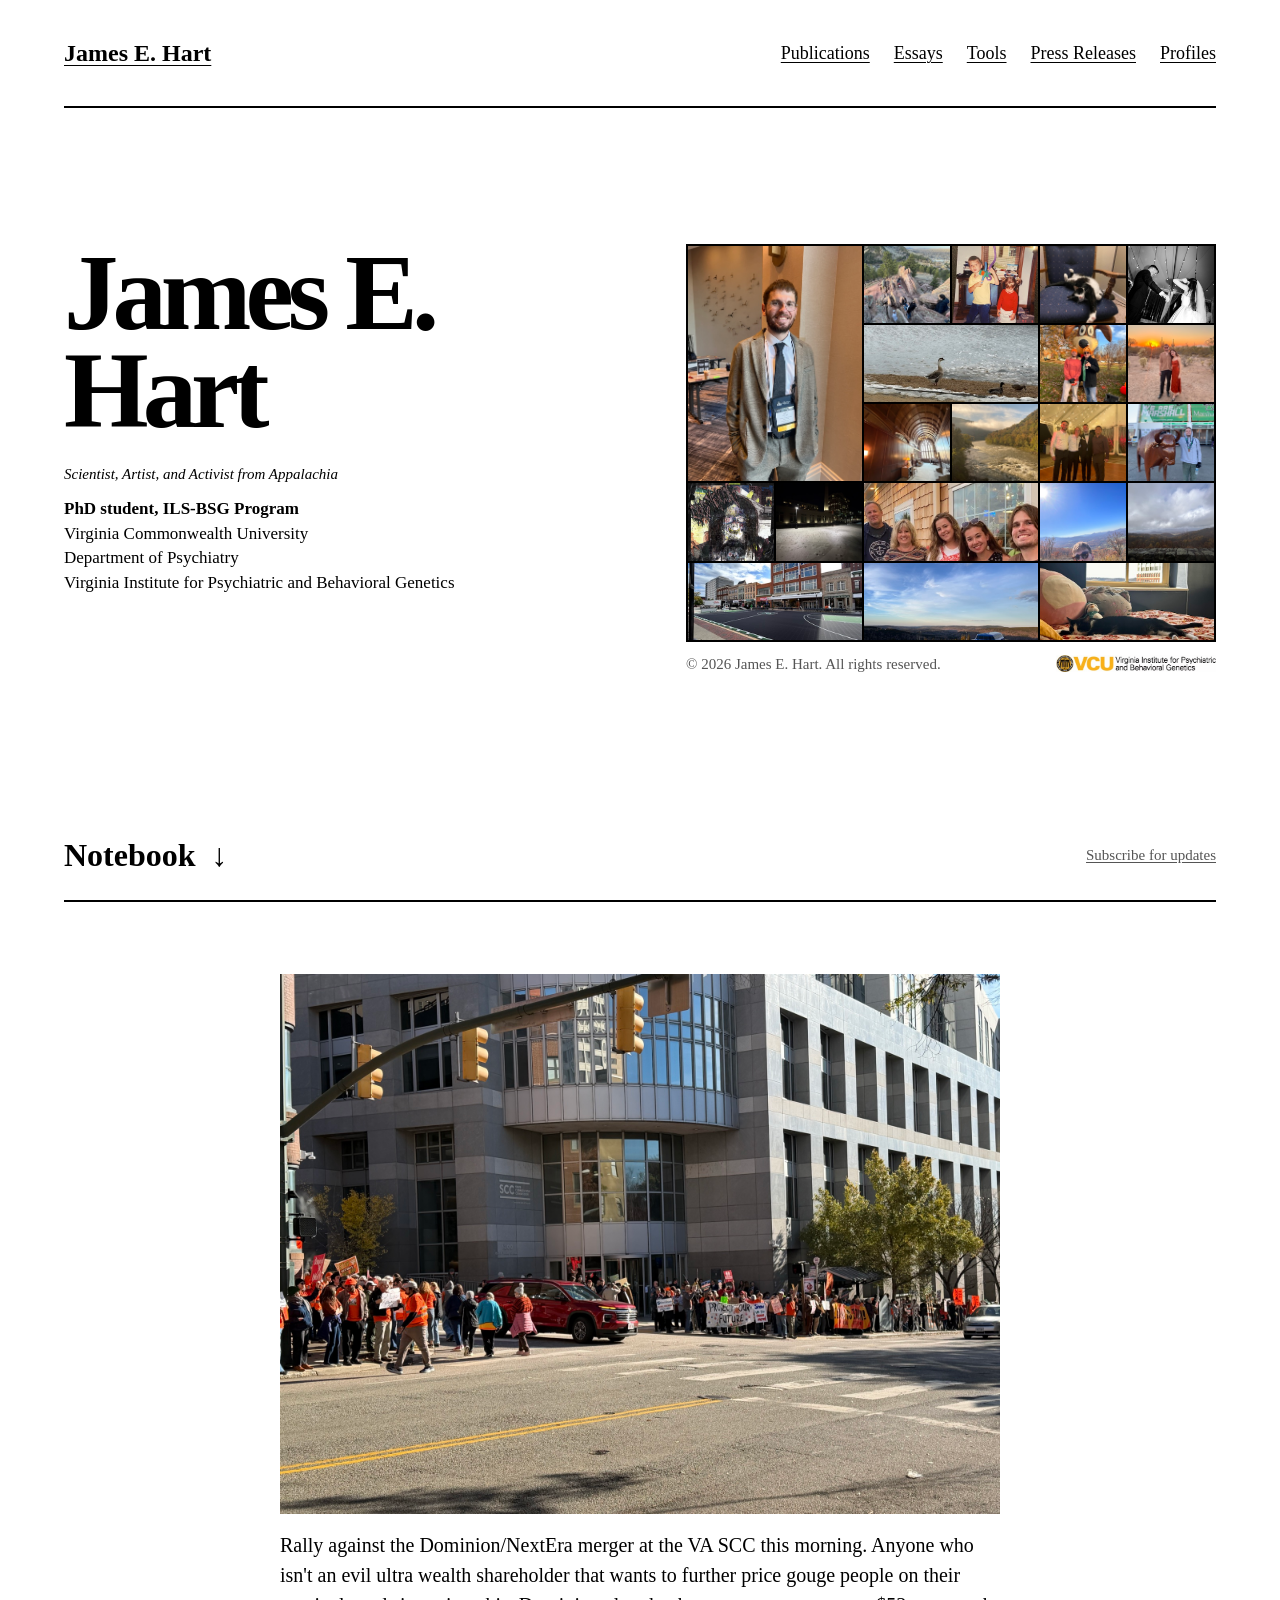
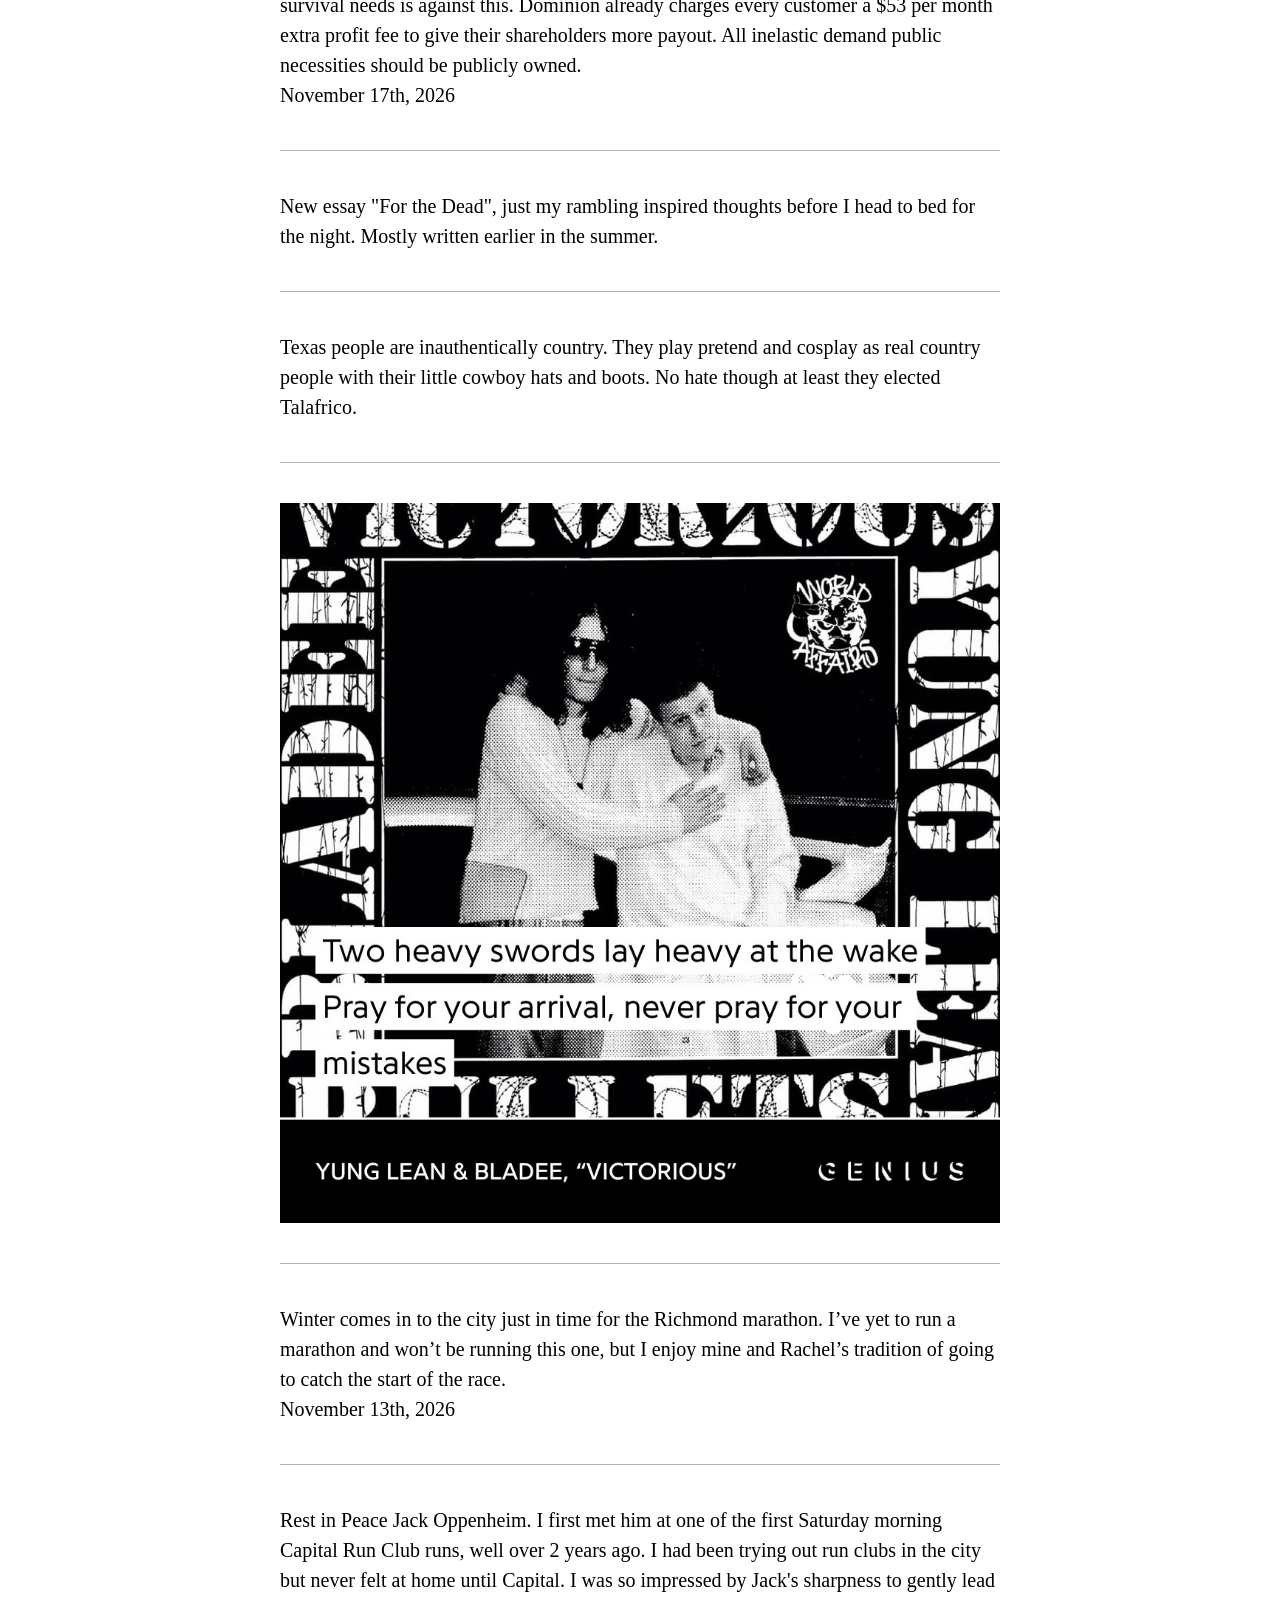
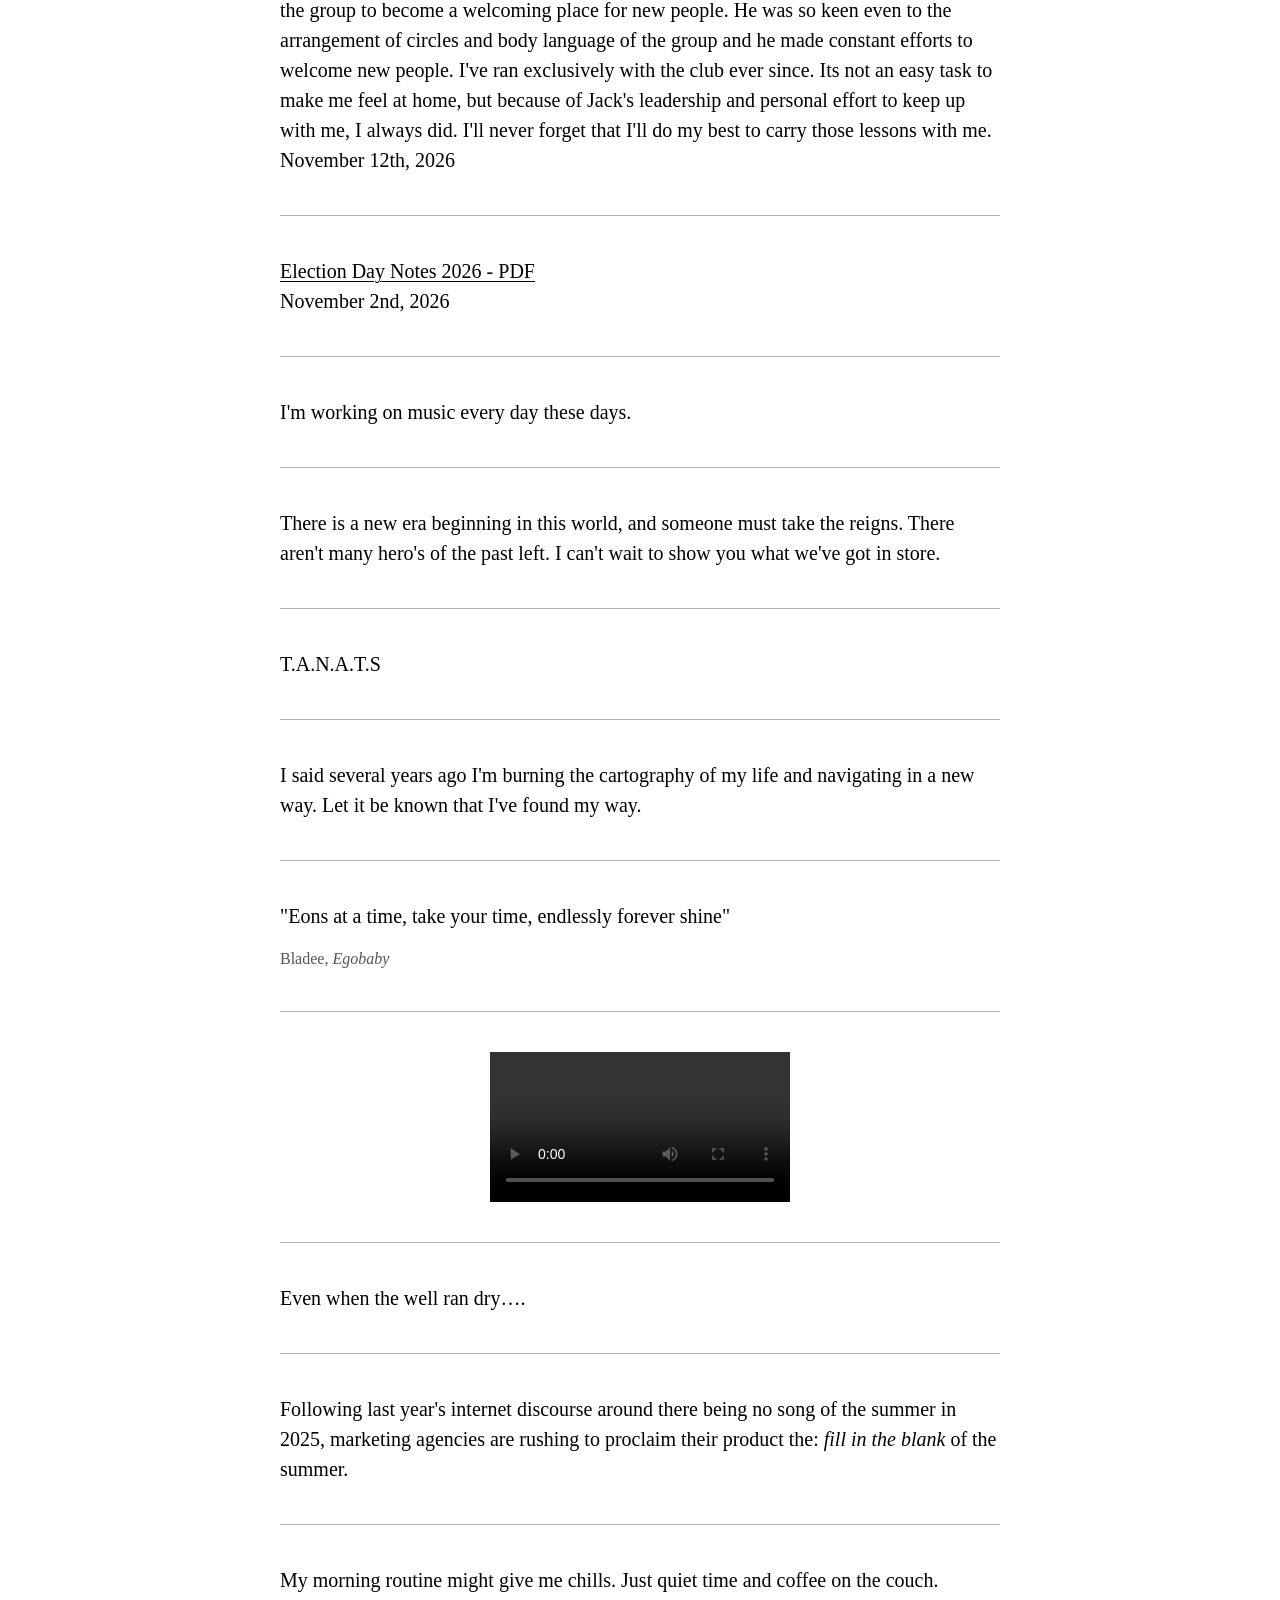
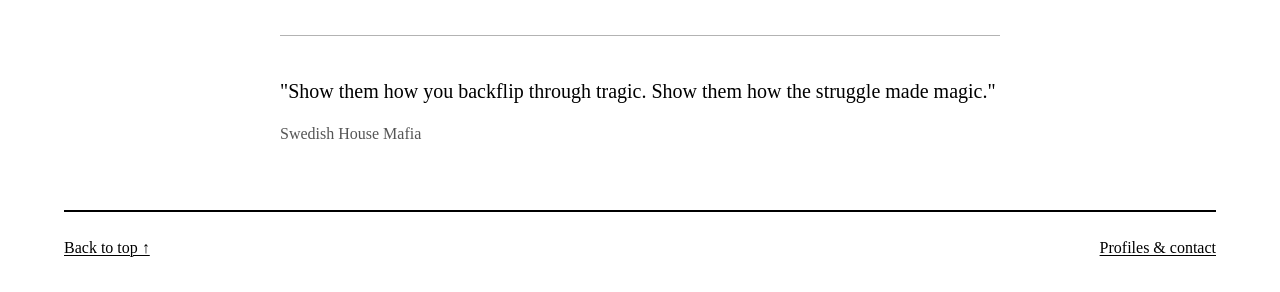
<file: index.html>
<!doctype html>
<html lang="en">
  <head>
    <meta charset="utf-8" />
    <meta name="viewport" content="width=device-width, initial-scale=1" />
    <meta name="description" content="James E. Hart. PhD student in the ILS-BSG Program at Virginia Commonwealth University. Scientist, artist, and activist from Appalachia." />
    <title>James E. Hart</title>
    <link rel="stylesheet" href="styles.css" />
  </head>
  <body>
    <a class="skip-link" href="#main">Skip to content</a>
    <header class="site-header">
      <a class="site-name" href="index.html">James E. Hart</a>
      <nav class="site-nav" aria-label="Primary">
          <a href="publications.html">Publications</a>
          <a href="essays.html">Essays</a>
          <a href="tools.html">Tools</a>
          <a href="press-releases.html">Press Releases</a>
          <a href="profiles.html">Profiles</a>
      </nav>
    </header>
    <main id="main" class="home-page">
      <section class="introduction" aria-labelledby="name">
        <div class="introduction-content">
          <div class="introduction-copy">
            <h1 id="name">James E.<br /> Hart</h1>
            <p class="home-bio">Scientist, Artist, and Activist from Appalachia</p>
            <p class="affiliation">
              <strong>PhD student, ILS-BSG Program</strong><br />
              Virginia Commonwealth University<br />
              Department of Psychiatry<br />
              Virginia Institute for Psychiatric and Behavioral Genetics
            </p>
          </div>
          <figure class="personal-photos">
            <div class="photo-collage">
              <img class="collage-photo--featured" src="assets/personal-photos/img-4682.jpg" alt="James E. Hart in a suit at a conference" width="750" height="1000" fetchpriority="high" decoding="async" />
              <img class="collage-photo--trail" src="assets/personal-photos/img-1115.jpg" alt="Hikers on a rocky overlook above a wooded valley" width="360" height="480" decoding="async" />
              <img class="collage-photo--childhood" src="assets/personal-photos/img-0429.jpg" alt="Two children standing together at home" width="476" height="480" decoding="async" />
              <img class="collage-photo--cat" src="assets/personal-photos/img-1370.jpg" alt="A cat stretched out on a blue armchair" width="360" height="480" decoding="async" />
              <img class="collage-photo--wedding" src="assets/personal-photos/rachel-jimmy-320.jpg" alt="A couple celebrating their wedding under string lights" width="320" height="480" decoding="async" />
              <img class="collage-photo--river" src="assets/personal-photos/img-0581.jpg" alt="Geese beside a partially frozen river" width="480" height="360" decoding="async" />
              <img class="collage-photo--mascot" src="assets/personal-photos/img-0016.jpg" alt="Two people beside a large dog mascot on an autumn day" width="360" height="480" decoding="async" />
              <img class="collage-photo--sunset" src="assets/personal-photos/img-9806.jpg" alt="A couple together outdoors at sunset" width="360" height="480" decoding="async" />
              <img class="collage-photo--walkway" src="assets/personal-photos/img-0617.jpg" alt="Inside a covered wooden footbridge" width="360" height="480" decoding="async" />
              <img class="collage-photo--rapids" src="assets/personal-photos/img-1454-2.jpg" alt="Sunlight over a river running between wooded hills" width="360" height="480" decoding="async" />
              <img class="collage-photo--friends" src="assets/personal-photos/img-7193.jpg" alt="Four friends dressed up beneath string lights" width="360" height="480" decoding="async" />
              <img class="collage-photo--marshall" src="assets/personal-photos/img-4035.jpg" alt="James beside a bronze bison at Marshall University" width="360" height="480" decoding="async" />
              <img class="collage-photo--artwork" src="assets/personal-photos/cold-visions-cover.webp" alt="Bladee's Cold Visions album cover" width="1065" height="1065" decoding="async" />
              <img class="collage-photo--snow" src="assets/personal-photos/img-0533.jpg" alt="A snow-covered walkway at night" width="480" height="360" decoding="async" />
              <img class="collage-photo--family" src="assets/personal-photos/img-7211.jpg" alt="Five people sitting together on a porch" width="480" height="480" decoding="async" />
              <img class="collage-photo--overlook" src="assets/personal-photos/img-4969.jpg" alt="A sunny mountain view with a face peeking into the foreground" width="480" height="360" decoding="async" />
              <img class="collage-photo--mountains" src="assets/personal-photos/img-4979.jpg" alt="Layered mountains beneath a cloudy sky" width="480" height="360" decoding="async" />
              <img class="collage-photo--downtown" src="assets/personal-photos/img-4902.jpg" alt="Brick buildings along a downtown street" width="480" height="360" decoding="async" />
              <img class="collage-photo--ski" src="assets/personal-photos/img-6771.jpg" alt="A ski lift against a mountain skyline" width="480" height="360" decoding="async" />
              <img class="collage-photo--bed" src="assets/personal-photos/img-5001.jpg" alt="A cat stretched across a bed beside a sunlit window" width="480" height="360" decoding="async" />
            </div>
            <figcaption>
              <span>&copy; 2026 James E. Hart. All rights reserved.</span>
              <img class="institute-mark" src="assets/personal-photos/vipbg-mark.jpg" alt="Virginia Commonwealth University, Virginia Institute for Psychiatric and Behavioral Genetics" width="480" height="51" decoding="async" />
            </figcaption>
          </figure>
        </div>
        <div class="introduction-footer">
          <a class="notebook-jump" href="#notebook">
            <span>Notebook</span><span aria-hidden="true">↓</span>
          </a>
          <details id="subscribe" class="subscribe">
            <summary>Subscribe for updates</summary>
            <form class="subscribe-form" action="https://formsubmit.co/hartj5@vcu.edu" method="POST">
              <label for="subscribe-email">Email address</label>
              <div class="subscribe-fields">
                <input id="subscribe-email" type="email" name="email" autocomplete="email" placeholder="you@example.com" required />
                <button type="submit">Subscribe</button>
              </div>
              <input type="hidden" name="_subject" value="Website subscription signup" />
              <input class="subscribe-honeypot" type="text" name="_honey" tabindex="-1" autocomplete="off" aria-hidden="true" />
            </form>
          </details>
        </div>
      </section>

      <section id="notebook" class="notebook" aria-label="Notebook" tabindex="-1">
        <div class="reading-column">
          <div class="notebook-entries">
            <article id="dominion-nextera-merger-rally-2026" class="notebook-entry" aria-label="Rally against the Dominion/NextEra merger">
              <figure>
                <img src="assets/notebook/dominion-nextera-merger-rally-2026-11-17.jpg" alt="People holding protest signs outside the Virginia State Corporation Commission building" width="1800" height="1350" loading="lazy" decoding="async" />
                <figcaption>
                  <p>
                    Rally against the Dominion/NextEra merger at the VA SCC this morning. Anyone who isn't an evil ultra wealth shareholder that wants to further price gouge people on their survival needs is against this. Dominion already charges every customer a $53 per month extra profit fee to give their shareholders more payout. All inelastic demand public necessities should be publicly owned.<br />
                    <time datetime="2026-11-17">November 17th, 2026</time>
                  </p>
                </figcaption>
              </figure>
            </article>

            <article id="new-essay-for-the-dead" class="notebook-entry" aria-label="Note">
              <p>New essay "For the Dead", just my rambling inspired thoughts before I head to bed for the night. Mostly written earlier in the summer.</p>
            </article>

            <article id="texas-people" class="notebook-entry" aria-label="Note">
              <p>Texas people are inauthentically country. They play pretend and cosplay as real country people with their little cowboy hats and boots. No hate though at least they elected Talafrico.</p>
            </article>

            <article id="victorious-yung-lean-bladee" class="notebook-entry" aria-label="Victorious by Yung Lean and Bladee">
              <img src="assets/notebook/victorious-yung-lean-bladee.jpg" alt="Black-and-white Yung Lean and Bladee Victorious graphic with a lyric excerpt" width="975" height="975" loading="lazy" decoding="async" />
            </article>

            <article id="richmond-marathon-2026" class="notebook-entry" aria-label="Richmond marathon">
              <p>
                Winter comes in to the city just in time for the Richmond marathon. I’ve yet to run a marathon and won’t be running this one, but I enjoy mine and Rachel’s tradition of going to catch the start of the race.<br />
                <time datetime="2026-11-13">November 13th, 2026</time>
              </p>
            </article>

            <article id="rest-in-peace-jack-oppenheim" class="notebook-entry" aria-label="Rest in Peace Jack Oppenheim">
              <p>
                Rest in Peace Jack Oppenheim. I first met him at one of the first Saturday morning Capital Run Club runs, well over 2 years ago. I had been trying out run clubs in the city but never felt at home until Capital. I was so impressed by Jack's sharpness to gently lead the group to become a welcoming place for new people. He was so keen even to the arrangement of circles and body language of the group and he made constant efforts to welcome new people. I've ran exclusively with the club ever since. Its not an easy task to make me feel at home, but because of Jack's leadership and personal effort to keep up with me, I always did. I'll never forget that I'll do my best to carry those lessons with me.<br />
                <time datetime="2026-11-12">November 12th, 2026</time>
              </p>
            </article>

            <article id="election-day-notes-2026" class="notebook-entry" aria-label="Election Day Notes 2026 - PDF">
              <p>
                <a href="assets/notebook/election-day-notes-2026.pdf">Election Day Notes 2026 - PDF</a><br />
                <time datetime="2026-11-02">November 2nd, 2026</time>
              </p>
            </article>

            <article class="notebook-entry" aria-label="Note">
              <p>I'm working on music every day these days.</p>
            </article>

            <article class="notebook-entry" aria-label="Note">
              <p>There is a new era beginning in this world, and someone must take the reigns. There aren't many hero's of the past left. I can't wait to show you what we've got in store.</p>
            </article>

            <article class="notebook-entry" aria-label="Note">
              <p>T.A.N.A.T.S</p>
            </article>

            <article class="notebook-entry" aria-label="Note">
              <p>I said several years ago I'm burning the cartography of my life and navigating in a new way. Let it be known that I've found my way.</p>
            </article>

            <article class="notebook-entry" aria-label="Quote from Bladee">
              <blockquote>
                <p>"Eons at a time, take your time, endlessly forever shine"</p>
              </blockquote>
              <p class="quote-credit">Bladee, <cite>Egobaby</cite></p>
            </article>

            <article class="notebook-entry" aria-label="Video">
              <video controls playsinline preload="metadata" aria-label="Notebook video">
                <source src="assets/IMG_5466.mov#t=0.1" type="video/mp4" />
                <a href="assets/IMG_5466.mov">Download the video</a>.
              </video>
            </article>

            <article class="notebook-entry" aria-label="Note">
              <p>Even when the well ran dry&hellip;.</p>
            </article>

            <article class="notebook-entry" aria-label="Note">
              <p>Following last year's internet discourse around there being no song of the summer in 2025, marketing agencies are rushing to proclaim their product the: <em>fill in the blank</em> of the summer.</p>
            </article>

            <article class="notebook-entry" aria-label="Note">
              <p>My morning routine might give me chills. Just quiet time and coffee on the couch.</p>
            </article>

            <article class="notebook-entry" aria-label="Quote from Swedish House Mafia">
              <blockquote>
                <p>"Show them how you backflip through tragic. Show them how the struggle made magic."</p>
              </blockquote>
              <p class="quote-credit">Swedish House Mafia</p>
            </article>
          </div>
        </div>
      </section>
    </main>
    <footer class="site-footer">
      <a href="#main">Back to top ↑</a>
      <a href="profiles.html">Profiles &amp; contact</a>
    </footer>
  </body>
</html>
</file>
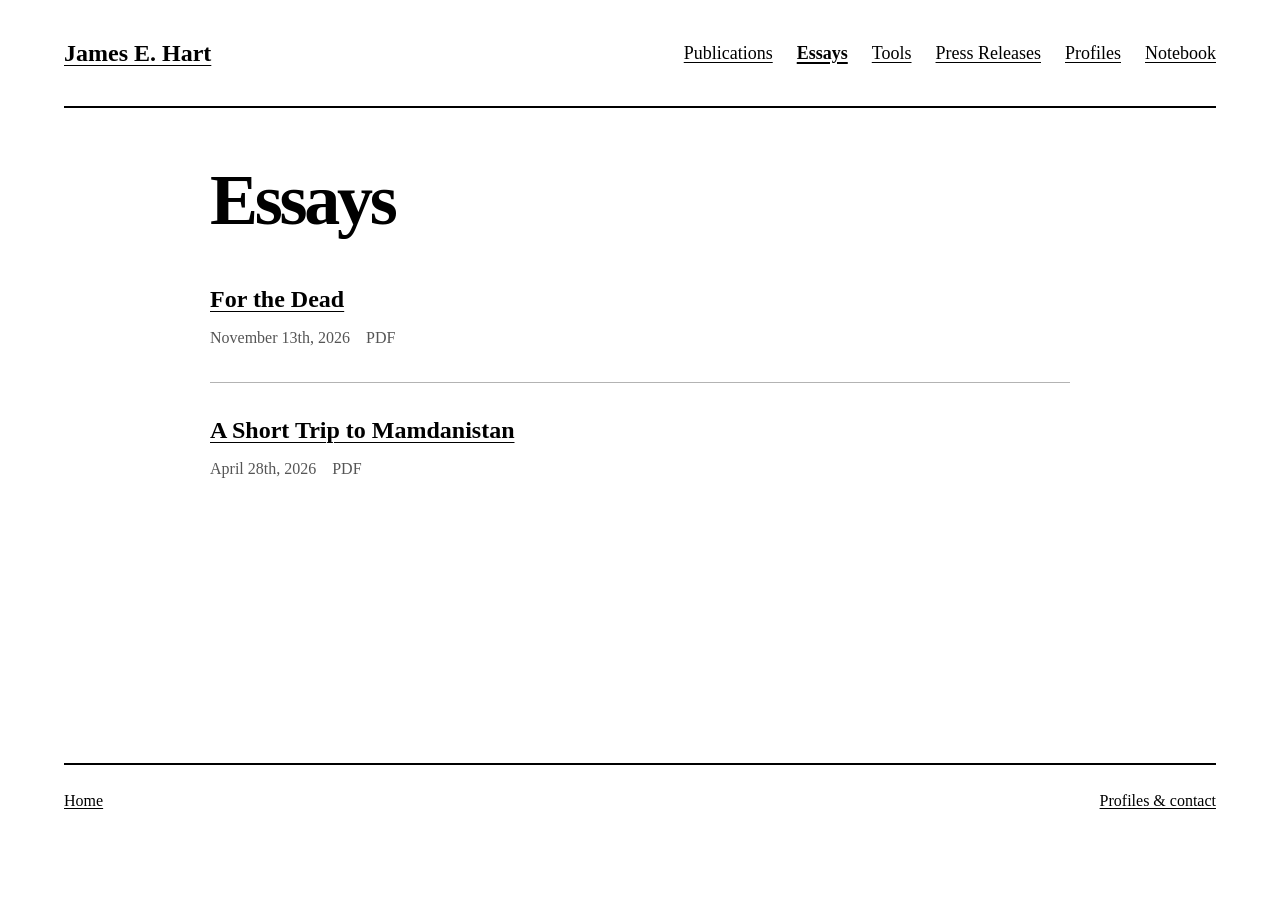
<file: essays.html>
<!doctype html>
<html lang="en">
  <head>
    <meta charset="utf-8" />
    <meta name="viewport" content="width=device-width, initial-scale=1" />
    <title>Essays | James E. Hart</title>
    <link rel="stylesheet" href="styles.css" />
  </head>
  <body>
    <a class="skip-link" href="#main">Skip to content</a>
    <header class="site-header">
      <a class="site-name" href="index.html">James E. Hart</a>
      <nav class="site-nav" aria-label="Primary">
          <a href="publications.html">Publications</a>
          <a href="essays.html" aria-current="page">Essays</a>
          <a href="tools.html">Tools</a>
          <a href="press-releases.html">Press Releases</a>
          <a href="profiles.html">Profiles</a>
          <a href="index.html#notebook">Notebook</a>
      </nav>
    </header>
    <main id="main" class="content-page">
      <h1>Essays</h1>
      <section class="essay-wrap">
        <div class="essay-list">
          <article id="for-the-dead" class="essay-card">
            <h2 class="essay-title">
              <a href="assets/essays/For%20the%20Dead.pdf">For the Dead</a>
            </h2>
            <p class="essay-meta">
              <span class="essay-date">November 13th, 2026</span>
              <span class="essay-pdf">PDF</span>
            </p>
          </article>

          <article class="essay-card">
            <h2 class="essay-title">
              <a href="assets/essays/A%20Short%20Trip%20to%20Mamdanistan.pdf">A Short Trip to Mamdanistan</a>
            </h2>
            <p class="essay-meta">
              <span class="essay-date">April 28th, 2026</span>
              <span class="essay-pdf">PDF</span>
            </p>
          </article>
        </div>
      </section>
    </main>
    <footer class="site-footer">
      <a href="index.html">Home</a>
      <a href="profiles.html">Profiles &amp; contact</a>
    </footer>
  </body>
</html>
</file>
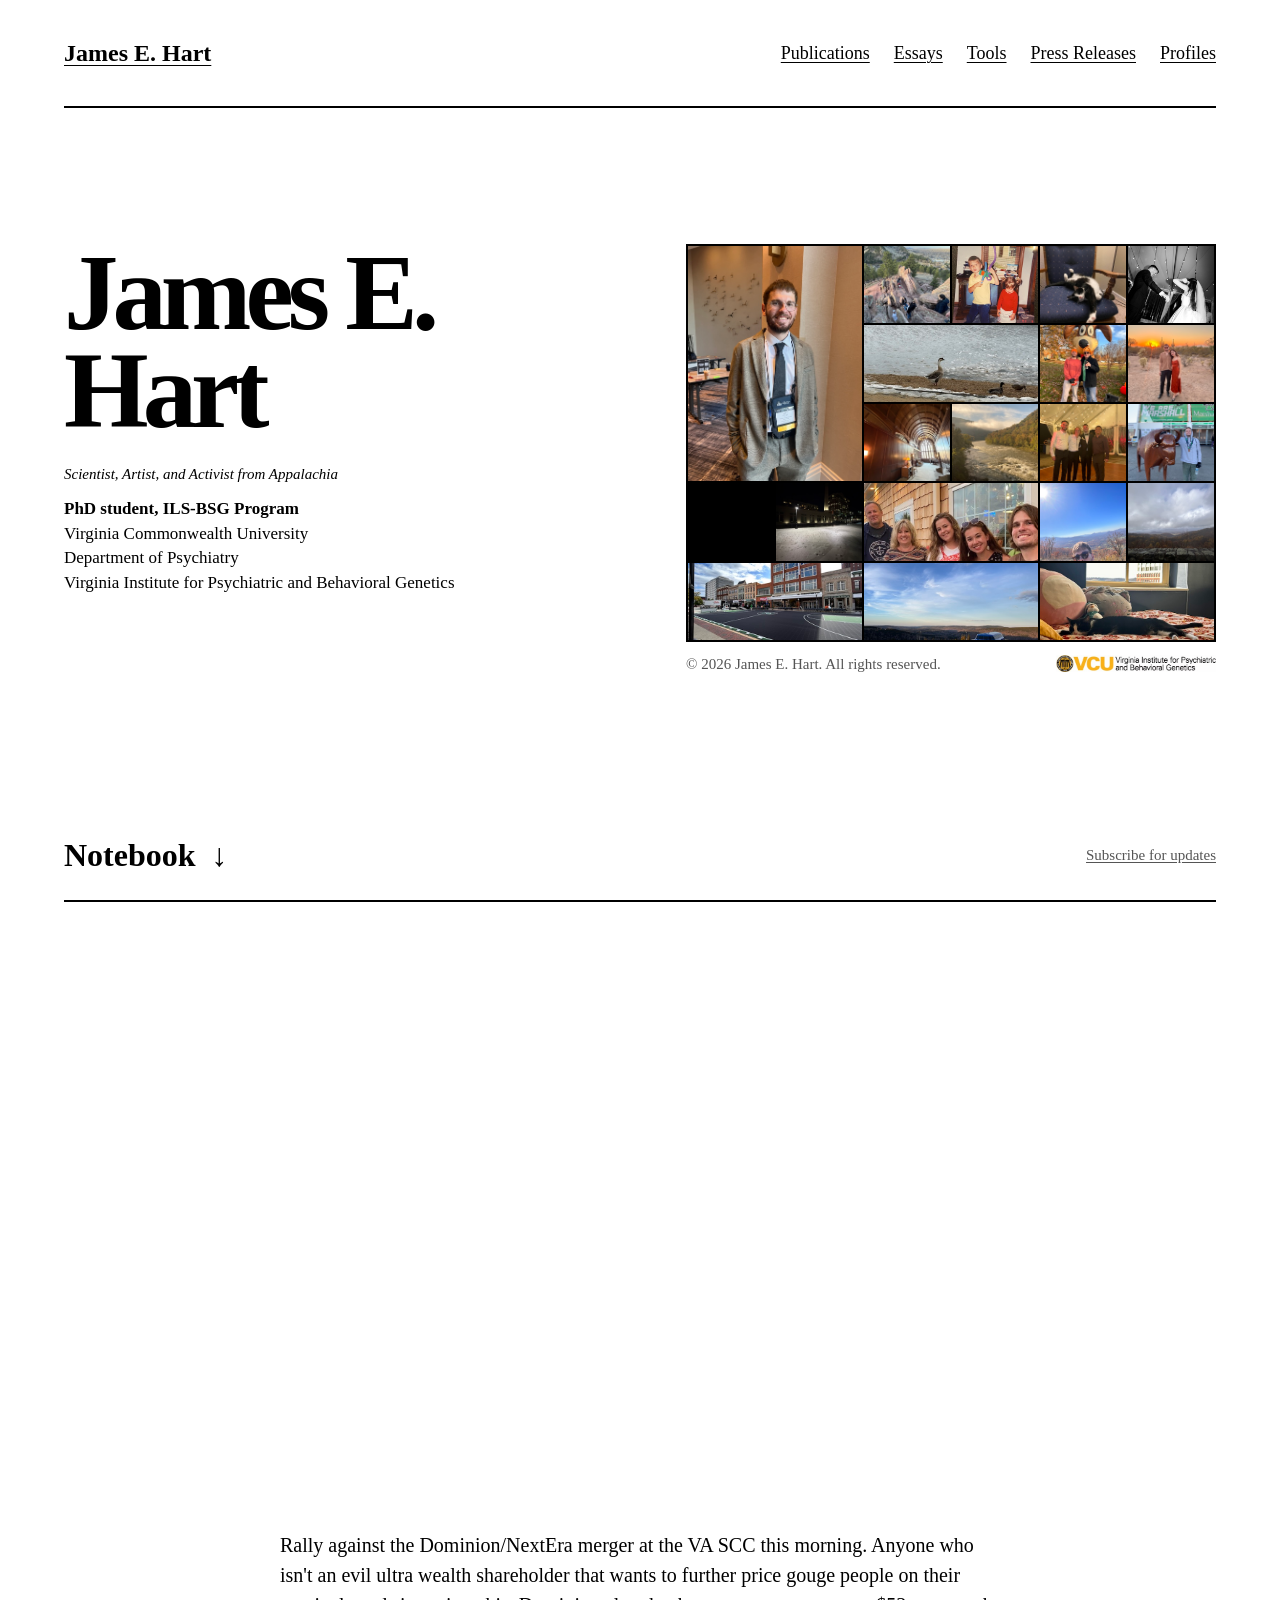
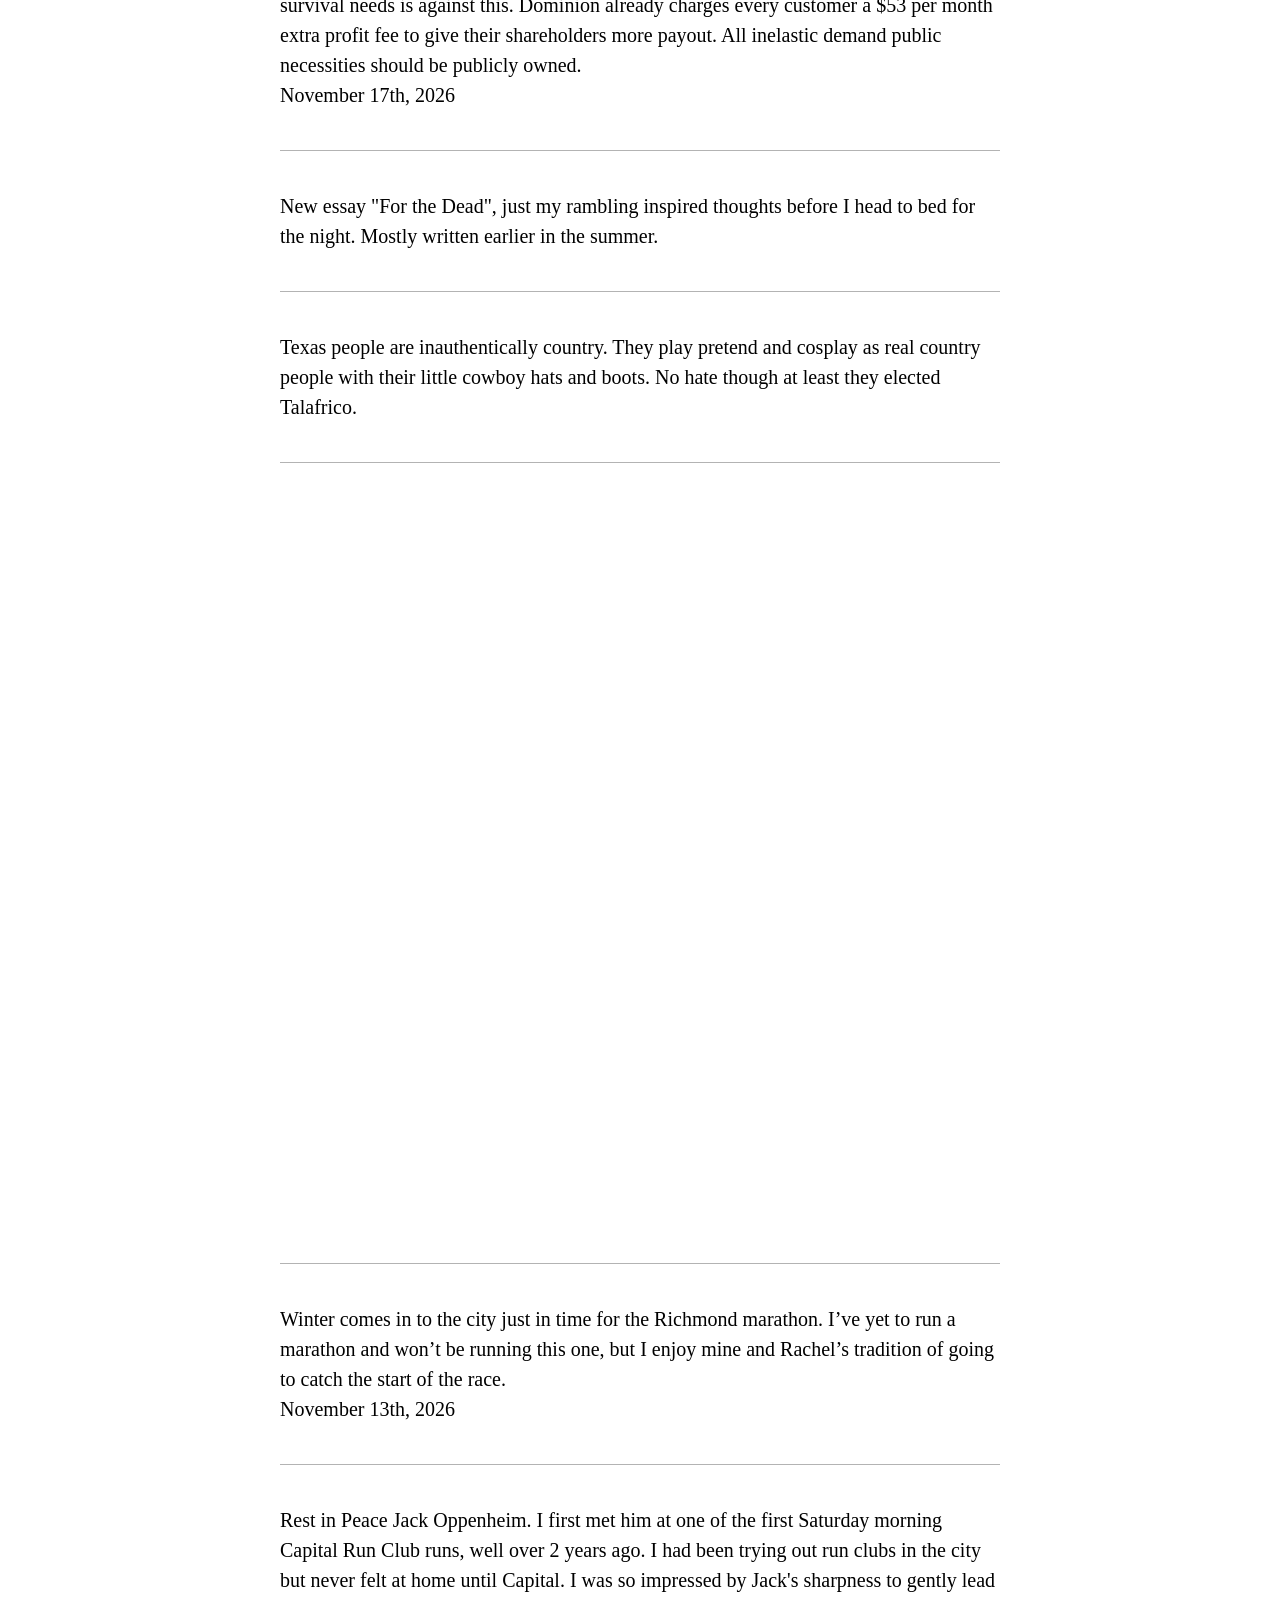
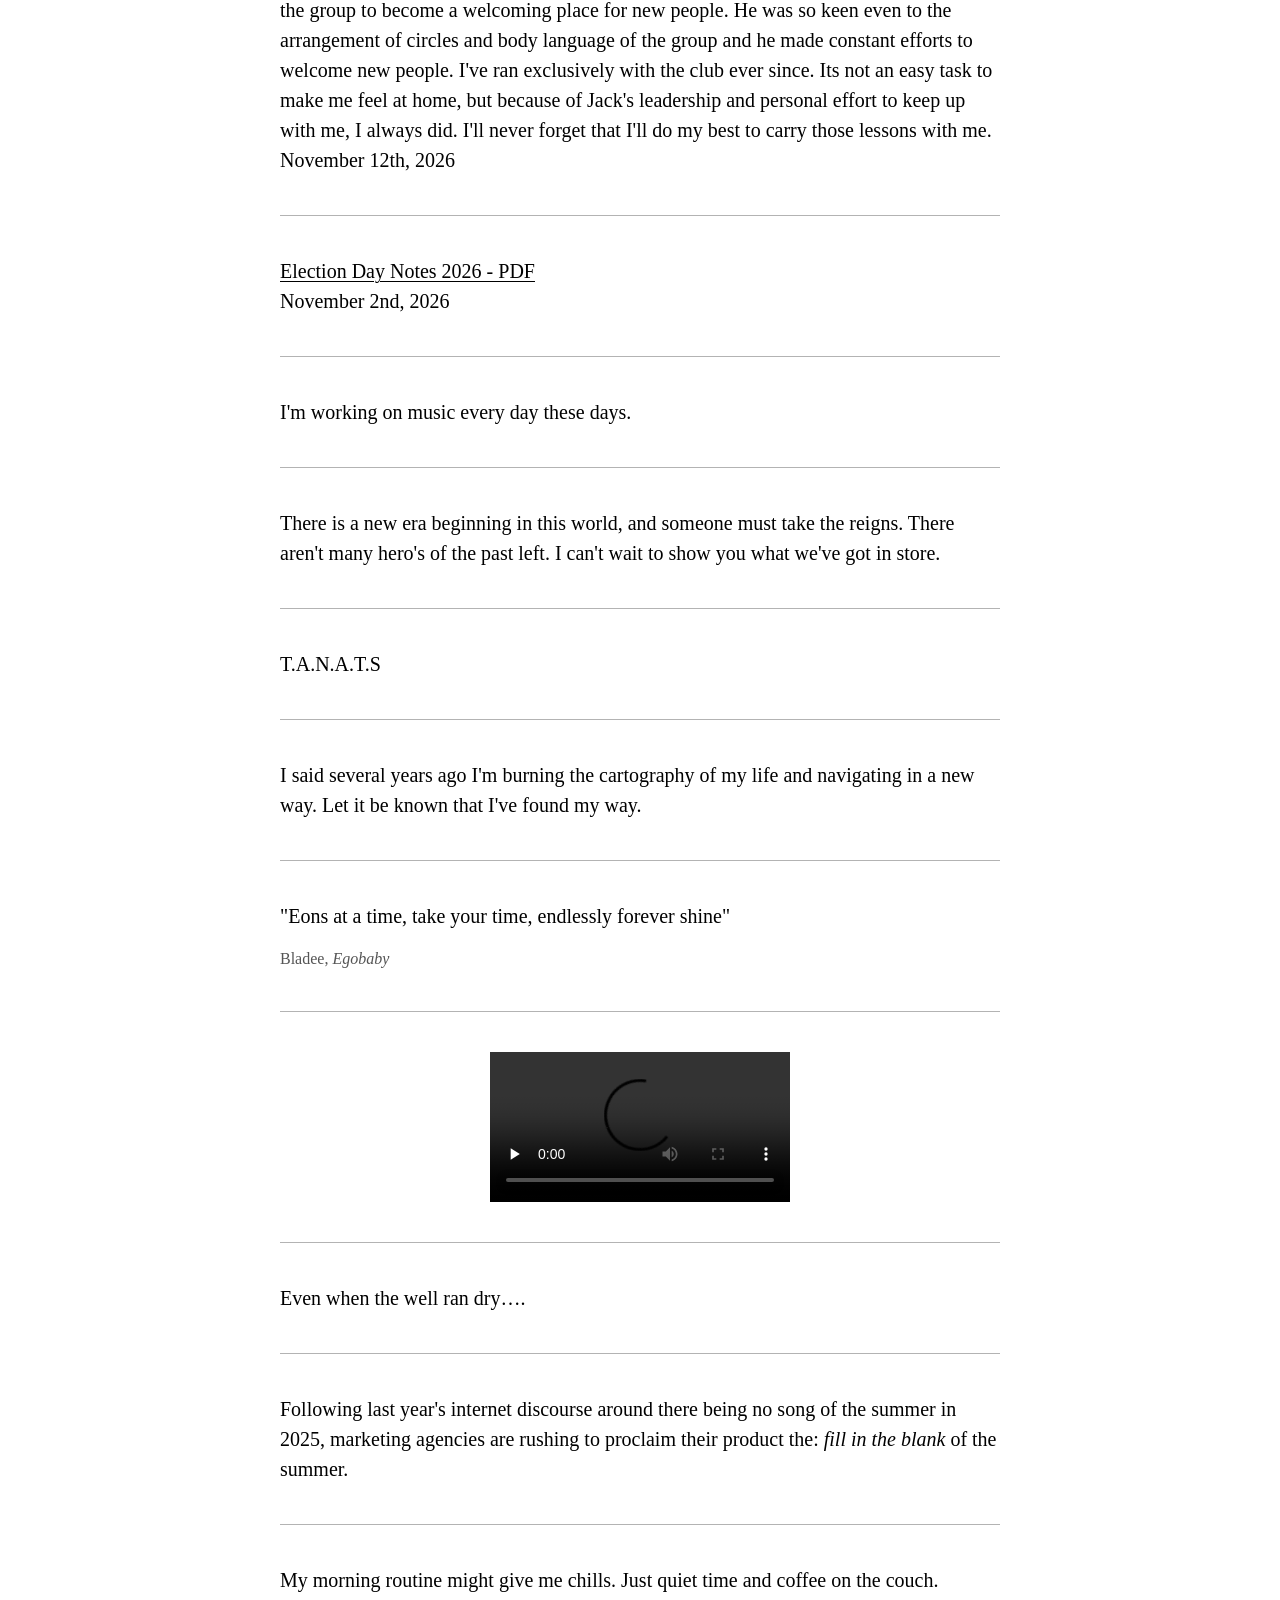
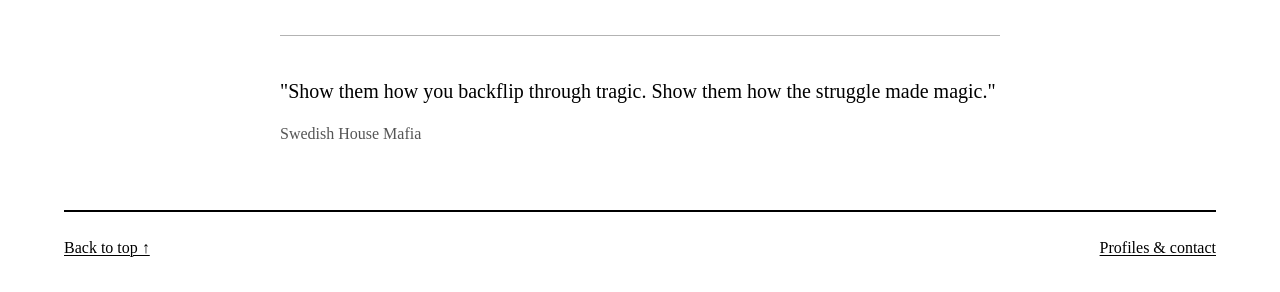
<file: multimedia.html>
<!doctype html>
<html lang="en">
  <head>
    <meta charset="utf-8" />
    <meta name="viewport" content="width=device-width, initial-scale=1" />
    <meta http-equiv="refresh" content="0; url=index.html#notebook" />
    <title>Notebook | James E. Hart</title>
    <link rel="stylesheet" href="styles.css" />
  </head>
  <body>
    <main class="content-page">
      <h1>Notebook</h1>
      <p>The notebook is now on the home page. <a href="index.html#notebook">Read the notebook</a>.</p>
    </main>
  </body>
</html>
</file>
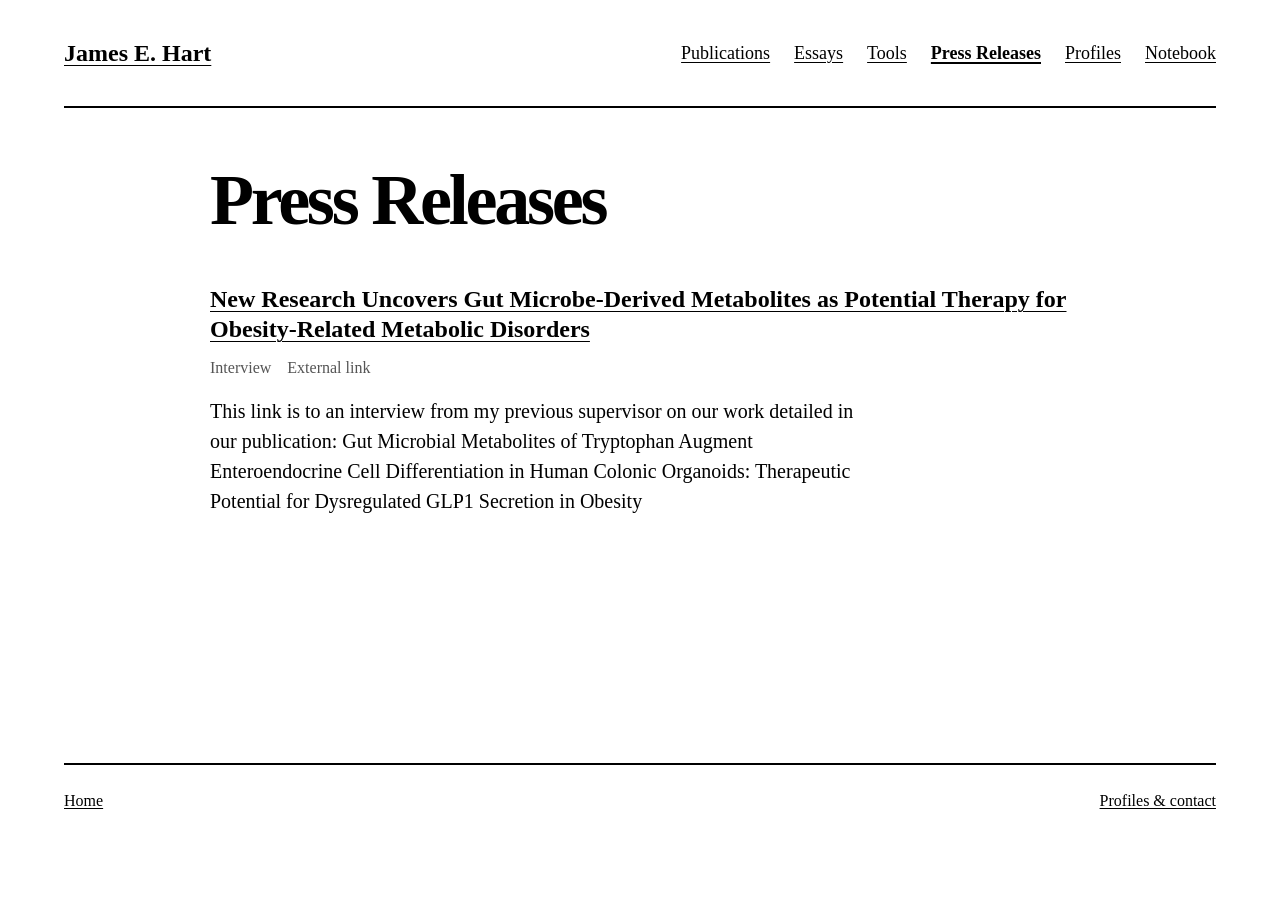
<file: press-releases.html>
<!doctype html>
<html lang="en">
  <head>
    <meta charset="utf-8" />
    <meta name="viewport" content="width=device-width, initial-scale=1" />
    <title>Press Releases | James E. Hart</title>
    <link rel="stylesheet" href="styles.css" />
  </head>
  <body>
    <a class="skip-link" href="#main">Skip to content</a>
    <header class="site-header">
      <a class="site-name" href="index.html">James E. Hart</a>
      <nav class="site-nav" aria-label="Primary">
          <a href="publications.html">Publications</a>
          <a href="essays.html">Essays</a>
          <a href="tools.html">Tools</a>
          <a href="press-releases.html" aria-current="page">Press Releases</a>
          <a href="profiles.html">Profiles</a>
          <a href="index.html#notebook">Notebook</a>
      </nav>
    </header>
    <main id="main" class="content-page">
      <h1>Press Releases</h1>
      <section class="essay-wrap">
        <div class="essay-list">
          <article class="essay-card">
            <h2 class="essay-title">
              <a
                href="https://jcesom.marshall.edu/news/musom-news/new-research-uncovers-gut-microbe-derived-metabolites-as-potential-therapy-for-obesity-related-metabolic-disorders/"
              >
                New Research Uncovers Gut Microbe-Derived Metabolites as Potential Therapy for Obesity-Related Metabolic
                Disorders
              </a>
            </h2>
            <p class="essay-meta">
              <span class="essay-date">Interview</span>
              <span class="essay-pdf">External link</span>
            </p>
            <p class="press-summary">
              This link is to an interview from my previous supervisor on our work detailed in our publication: Gut Microbial
              Metabolites of Tryptophan Augment Enteroendocrine Cell Differentiation in Human Colonic Organoids: Therapeutic
              Potential for Dysregulated GLP1 Secretion in Obesity
            </p>
          </article>
        </div>
      </section>
    </main>
    <footer class="site-footer">
      <a href="index.html">Home</a>
      <a href="profiles.html">Profiles &amp; contact</a>
    </footer>
  </body>
</html>
</file>
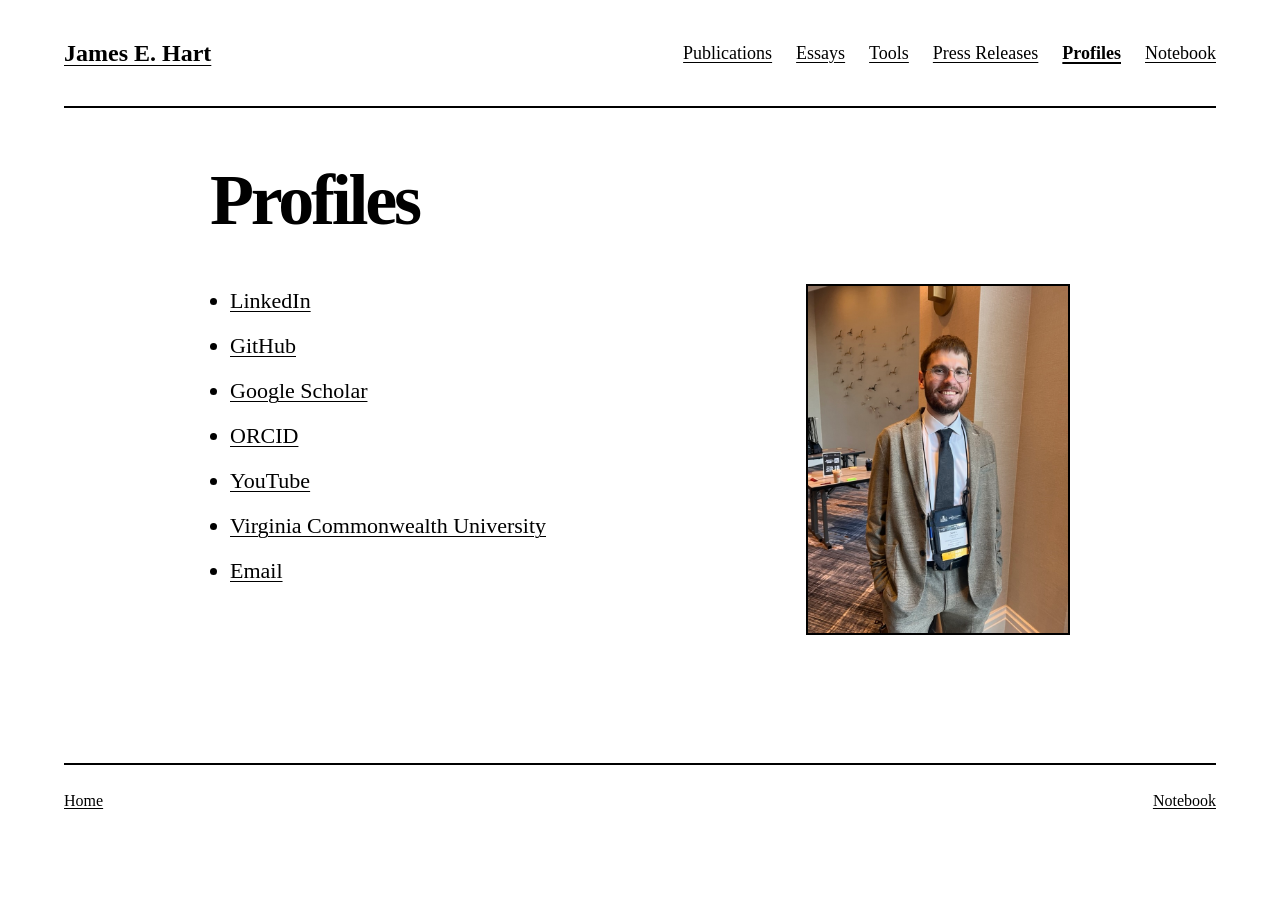
<file: profiles.html>
<!doctype html>
<html lang="en">
  <head>
    <meta charset="utf-8" />
    <meta name="viewport" content="width=device-width, initial-scale=1" />
    <meta name="description" content="Find James E. Hart on LinkedIn, GitHub, Google Scholar, ORCID, YouTube, and at Virginia Commonwealth University, or get in touch by email." />
    <title>Profiles | James E. Hart</title>
    <link rel="stylesheet" href="styles.css" />
  </head>
  <body>
    <a class="skip-link" href="#main">Skip to content</a>
    <header class="site-header">
      <a class="site-name" href="index.html">James E. Hart</a>
      <nav class="site-nav" aria-label="Primary">
          <a href="publications.html">Publications</a>
          <a href="essays.html">Essays</a>
          <a href="tools.html">Tools</a>
          <a href="press-releases.html">Press Releases</a>
          <a href="profiles.html" aria-current="page">Profiles</a>
          <a href="index.html#notebook">Notebook</a>
      </nav>
    </header>
    <main id="main" class="content-page">
      <h1>Profiles</h1>
      <div class="profiles-layout">
        <ul class="profile-links">
          <li><a href="https://www.linkedin.com/in/james-hart-4028b6256/">LinkedIn</a></li>
          <li><a href="https://github.com/james-edward-hart">GitHub</a></li>
          <li><a href="https://scholar.google.com/citations?hl=en&amp;user=-PJQUVoAAAAJ">Google Scholar</a></li>
          <li><a href="https://orcid.org/0009-0000-8567-540X">ORCID</a></li>
          <li><a href="https://www.youtube.com/@jimmys-notes">YouTube</a></li>
          <li><a href="https://vipbg.vcu.edu/people/james-hart/">Virginia Commonwealth University</a></li>
          <li><a href="mailto:hartj5@vcu.edu">Email</a></li>
        </ul>
        <figure class="profile-photo">
          <img src="assets/personal-photos/img-4682.jpg" alt="Portrait of James E. Hart" width="750" height="1000" />
        </figure>
      </div>
    </main>
    <footer class="site-footer">
      <a href="index.html">Home</a>
      <a href="index.html#notebook">Notebook</a>
    </footer>
  </body>
</html>
</file>
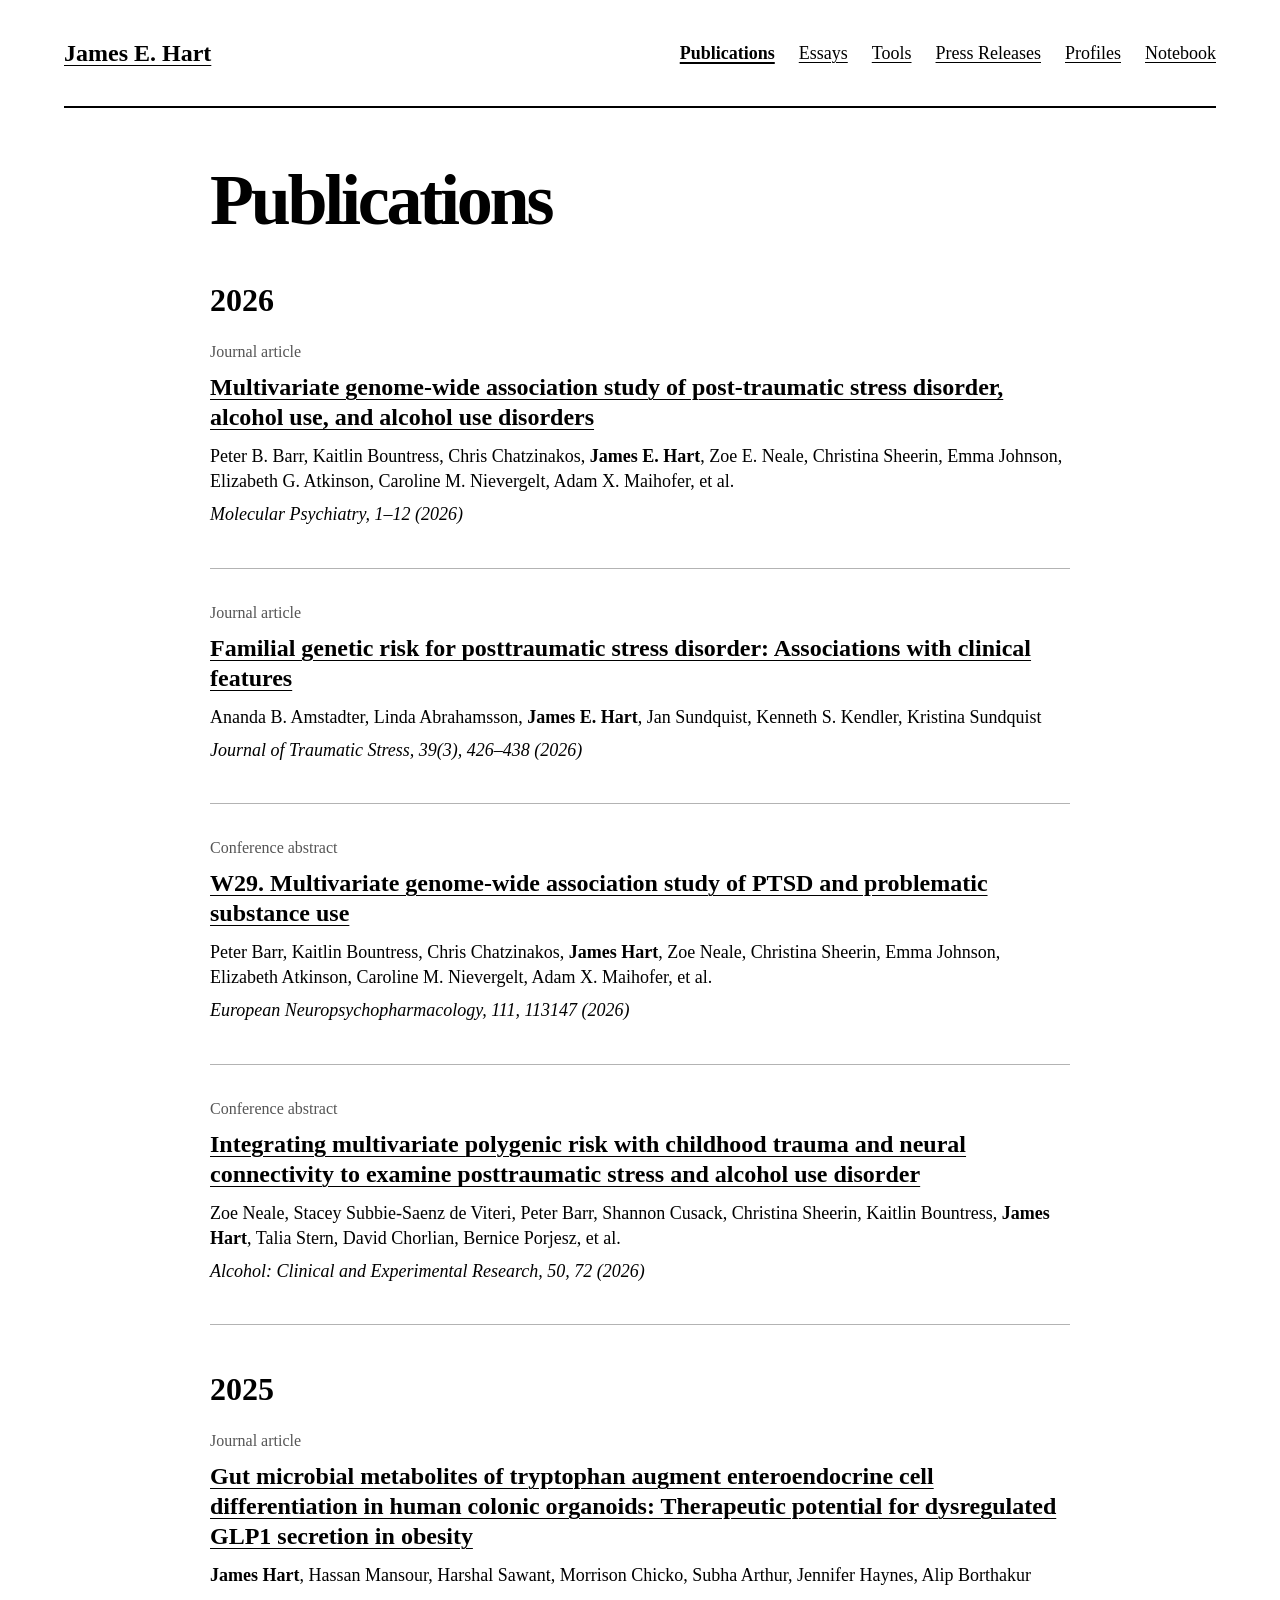
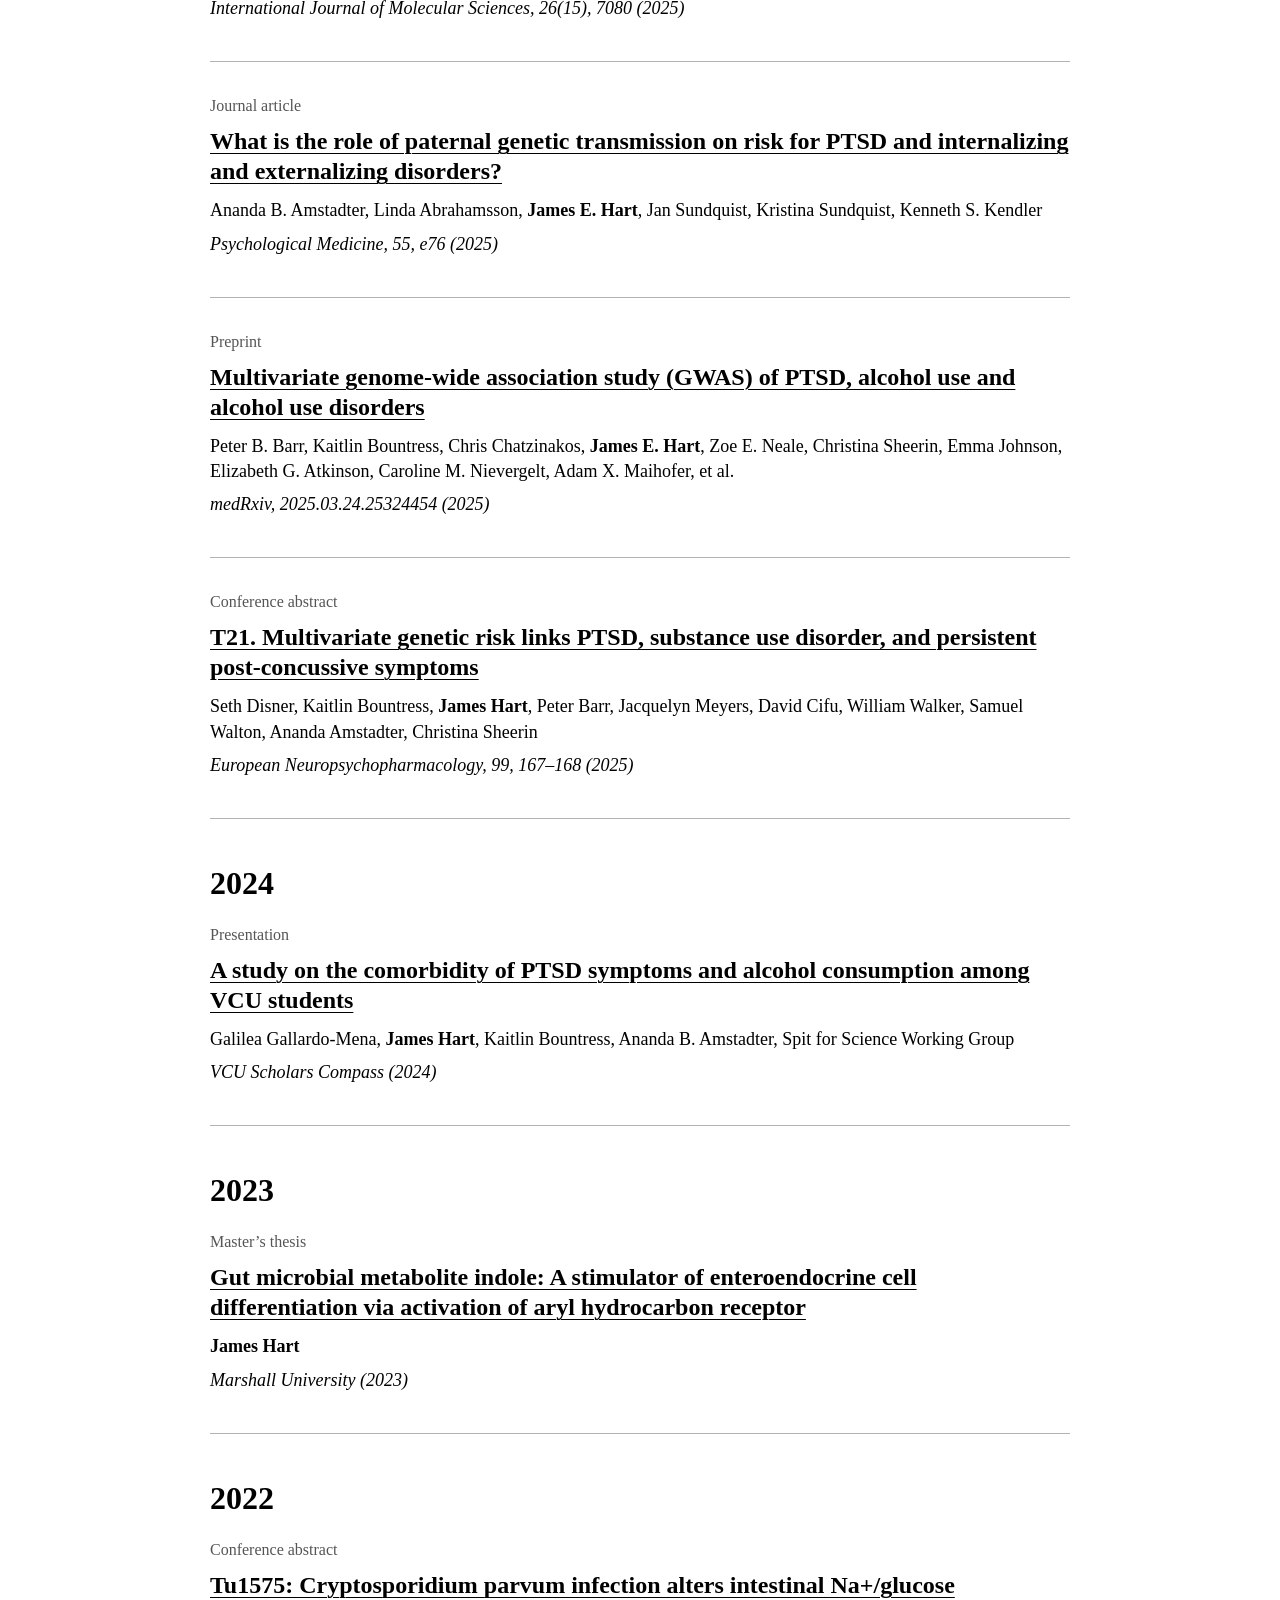
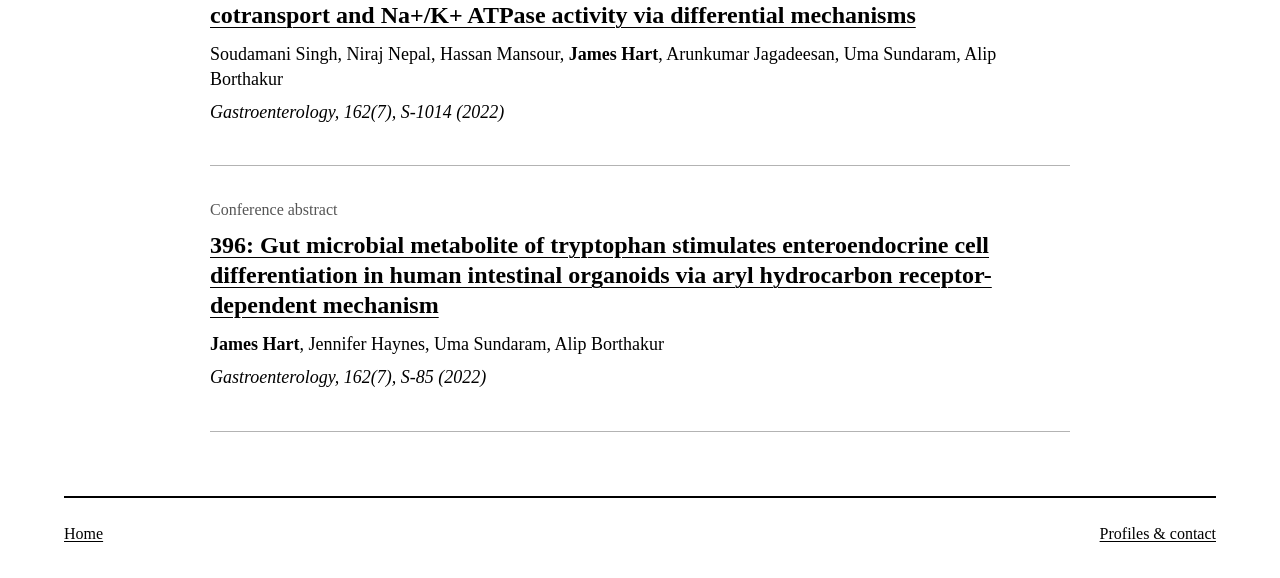
<file: publications.html>
<!doctype html>
<html lang="en">
  <head>
    <meta charset="utf-8" />
    <meta name="viewport" content="width=device-width, initial-scale=1" />
    <title>Publications | James E. Hart</title>
    <link rel="stylesheet" href="styles.css" />
  </head>
  <body>
    <a class="skip-link" href="#main">Skip to content</a>
    <header class="site-header">
      <a class="site-name" href="index.html">James E. Hart</a>
      <nav class="site-nav" aria-label="Primary">
          <a href="publications.html" aria-current="page">Publications</a>
          <a href="essays.html">Essays</a>
          <a href="tools.html">Tools</a>
          <a href="press-releases.html">Press Releases</a>
          <a href="profiles.html">Profiles</a>
          <a href="index.html#notebook">Notebook</a>
      </nav>
    </header>
    <main id="main" class="content-page">
      <h1>Publications</h1>
      <section class="pub-wrap" aria-label="Publications by year">
        <div class="pub-list">
          <section class="pub-year" aria-labelledby="publications-2026">
            <h2 id="publications-2026">2026</h2>
            <div class="pub-cards">
              <article class="pub-card">
                <div class="pub-type">Journal article</div>
                <h3 class="pub-title">
                  <a href="https://www.nature.com/articles/s41380-026-03906-8">Multivariate genome-wide association study of post-traumatic stress disorder, alcohol use, and alcohol use disorders</a>
                </h3>
                <p class="pub-authors">Peter B. Barr, Kaitlin Bountress, Chris Chatzinakos, <strong>James E. Hart</strong>, Zoe E. Neale, Christina Sheerin, Emma Johnson, Elizabeth G. Atkinson, Caroline M. Nievergelt, Adam X. Maihofer, et al.</p>
                <p class="pub-venue">Molecular Psychiatry, 1–12 (2026)</p>
              </article>
              <article class="pub-card">
                <div class="pub-type">Journal article</div>
                <h3 class="pub-title">
                  <a href="https://doi.org/10.1002/jts.70053">Familial genetic risk for posttraumatic stress disorder: Associations with clinical features</a>
                </h3>
                <p class="pub-authors">Ananda B. Amstadter, Linda Abrahamsson, <strong>James E. Hart</strong>, Jan Sundquist, Kenneth S. Kendler, Kristina Sundquist</p>
                <p class="pub-venue">Journal of Traumatic Stress, 39(3), 426–438 (2026)</p>
              </article>
              <article class="pub-card">
                <div class="pub-type">Conference abstract</div>
                <h3 class="pub-title">
                  <a href="https://www.sciencedirect.com/science/article/pii/S0924977X26003883">W29. Multivariate genome-wide association study of PTSD and problematic substance use</a>
                </h3>
                <p class="pub-authors">Peter Barr, Kaitlin Bountress, Chris Chatzinakos, <strong>James Hart</strong>, Zoe Neale, Christina Sheerin, Emma Johnson, Elizabeth Atkinson, Caroline M. Nievergelt, Adam X. Maihofer, et al.</p>
                <p class="pub-venue">European Neuropsychopharmacology, 111, 113147 (2026)</p>
              </article>
              <article class="pub-card">
                <div class="pub-type">Conference abstract</div>
                <h3 class="pub-title">
                  <a href="https://scholar.google.com/citations?view_op=view_citation&amp;hl=en&amp;user=-PJQUVoAAAAJ&amp;citation_for_view=-PJQUVoAAAAJ:W7OEmFMy1HYC">Integrating multivariate polygenic risk with childhood trauma and neural connectivity to examine posttraumatic stress and alcohol use disorder</a>
                </h3>
                <p class="pub-authors">Zoe Neale, Stacey Subbie-Saenz de Viteri, Peter Barr, Shannon Cusack, Christina Sheerin, Kaitlin Bountress, <strong>James Hart</strong>, Talia Stern, David Chorlian, Bernice Porjesz, et al.</p>
                <p class="pub-venue">Alcohol: Clinical and Experimental Research, 50, 72 (2026)</p>
              </article>
            </div>
          </section>
          <section class="pub-year" aria-labelledby="publications-2025">
            <h2 id="publications-2025">2025</h2>
            <div class="pub-cards">
              <article class="pub-card">
                <div class="pub-type">Journal article</div>
                <h3 class="pub-title">
                  <a href="https://scholar.google.com/citations?view_op=view_citation&amp;hl=en&amp;user=-PJQUVoAAAAJ&amp;citation_for_view=-PJQUVoAAAAJ:IjCSPb-OGe4C">Gut microbial metabolites of tryptophan augment enteroendocrine cell differentiation in human colonic organoids: Therapeutic potential for dysregulated GLP1 secretion in obesity</a>
                </h3>
                <p class="pub-authors"><strong>James Hart</strong>, Hassan Mansour, Harshal Sawant, Morrison Chicko, Subha Arthur, Jennifer Haynes, Alip Borthakur</p>
                <p class="pub-venue">International Journal of Molecular Sciences, 26(15), 7080 (2025)</p>
              </article>
              <article class="pub-card">
                <div class="pub-type">Journal article</div>
                <h3 class="pub-title">
                  <a href="https://scholar.google.com/citations?view_op=view_citation&amp;hl=en&amp;user=-PJQUVoAAAAJ&amp;citation_for_view=-PJQUVoAAAAJ:d1gkVwhDpl0C">What is the role of paternal genetic transmission on risk for PTSD and internalizing and externalizing disorders?</a>
                </h3>
                <p class="pub-authors">Ananda B. Amstadter, Linda Abrahamsson, <strong>James E. Hart</strong>, Jan Sundquist, Kristina Sundquist, Kenneth S. Kendler</p>
                <p class="pub-venue">Psychological Medicine, 55, e76 (2025)</p>
              </article>
              <article class="pub-card">
                <div class="pub-type">Preprint</div>
                <h3 class="pub-title">
                  <a href="https://scholar.google.com/citations?view_op=view_citation&amp;hl=en&amp;user=-PJQUVoAAAAJ&amp;citation_for_view=-PJQUVoAAAAJ:2osOgNQ5qMEC">Multivariate genome-wide association study (GWAS) of PTSD, alcohol use and alcohol use disorders</a>
                </h3>
                <p class="pub-authors">Peter B. Barr, Kaitlin Bountress, Chris Chatzinakos, <strong>James E. Hart</strong>, Zoe E. Neale, Christina Sheerin, Emma Johnson, Elizabeth G. Atkinson, Caroline M. Nievergelt, Adam X. Maihofer, et al.</p>
                <p class="pub-venue">medRxiv, 2025.03.24.25324454 (2025)</p>
              </article>
              <article class="pub-card">
                <div class="pub-type">Conference abstract</div>
                <h3 class="pub-title">
                  <a href="https://scholar.google.com/citations?view_op=view_citation&amp;hl=en&amp;user=-PJQUVoAAAAJ&amp;citation_for_view=-PJQUVoAAAAJ:zYLM7Y9cAGgC">T21. Multivariate genetic risk links PTSD, substance use disorder, and persistent post-concussive symptoms</a>
                </h3>
                <p class="pub-authors">Seth Disner, Kaitlin Bountress, <strong>James Hart</strong>, Peter Barr, Jacquelyn Meyers, David Cifu, William Walker, Samuel Walton, Ananda Amstadter, Christina Sheerin</p>
                <p class="pub-venue">European Neuropsychopharmacology, 99, 167–168 (2025)</p>
              </article>
            </div>
          </section>
          <section class="pub-year" aria-labelledby="publications-2024">
            <h2 id="publications-2024">2024</h2>
            <div class="pub-cards">
              <article class="pub-card">
                <div class="pub-type">Presentation</div>
                <h3 class="pub-title">
                  <a href="https://scholarscompass.vcu.edu/cgi/viewcontent.cgi?article=1025&amp;context=spit_pubs/">A study on the comorbidity of PTSD symptoms and alcohol consumption among VCU students</a>
                </h3>
                <p class="pub-authors">Galilea Gallardo-Mena, <strong>James Hart</strong>, Kaitlin Bountress, Ananda B. Amstadter, Spit for Science Working Group</p>
                <p class="pub-venue">VCU Scholars Compass (2024)</p>
              </article>
            </div>
          </section>
          <section class="pub-year" aria-labelledby="publications-2023">
            <h2 id="publications-2023">2023</h2>
            <div class="pub-cards">
              <article class="pub-card">
                <div class="pub-type">Master’s thesis</div>
                <h3 class="pub-title">
                  <a href="https://scholar.google.com/citations?view_op=view_citation&amp;hl=en&amp;user=-PJQUVoAAAAJ&amp;citation_for_view=-PJQUVoAAAAJ:u5HHmVD_uO8C">Gut microbial metabolite indole: A stimulator of enteroendocrine cell differentiation via activation of aryl hydrocarbon receptor</a>
                </h3>
                <p class="pub-authors"><strong>James Hart</strong></p>
                <p class="pub-venue">Marshall University (2023)</p>
              </article>
            </div>
          </section>
          <section class="pub-year" aria-labelledby="publications-2022">
            <h2 id="publications-2022">2022</h2>
            <div class="pub-cards">
              <article class="pub-card">
                <div class="pub-type">Conference abstract</div>
                <h3 class="pub-title">
                  <a href="https://scholar.google.com/citations?view_op=view_citation&amp;hl=en&amp;user=-PJQUVoAAAAJ&amp;citation_for_view=-PJQUVoAAAAJ:qjMakFHDy7sC">Tu1575: Cryptosporidium parvum infection alters intestinal Na+/glucose cotransport and Na+/K+ ATPase activity via differential mechanisms</a>
                </h3>
                <p class="pub-authors">Soudamani Singh, Niraj Nepal, Hassan Mansour, <strong>James Hart</strong>, Arunkumar Jagadeesan, Uma Sundaram, Alip Borthakur</p>
                <p class="pub-venue">Gastroenterology, 162(7), S-1014 (2022)</p>
              </article>
              <article class="pub-card">
                <div class="pub-type">Conference abstract</div>
                <h3 class="pub-title">
                  <a href="https://scholar.google.com/citations?view_op=view_citation&amp;hl=en&amp;user=-PJQUVoAAAAJ&amp;citation_for_view=-PJQUVoAAAAJ:UeHWp8X0CEIC">396: Gut microbial metabolite of tryptophan stimulates enteroendocrine cell differentiation in human intestinal organoids via aryl hydrocarbon receptor-dependent mechanism</a>
                </h3>
                <p class="pub-authors"><strong>James Hart</strong>, Jennifer Haynes, Uma Sundaram, Alip Borthakur</p>
                <p class="pub-venue">Gastroenterology, 162(7), S-85 (2022)</p>
              </article>
            </div>
          </section>
        </div>
      </section>
    </main>
    <footer class="site-footer">
      <a href="index.html">Home</a>
      <a href="profiles.html">Profiles &amp; contact</a>
    </footer>
  </body>
</html>
</file>
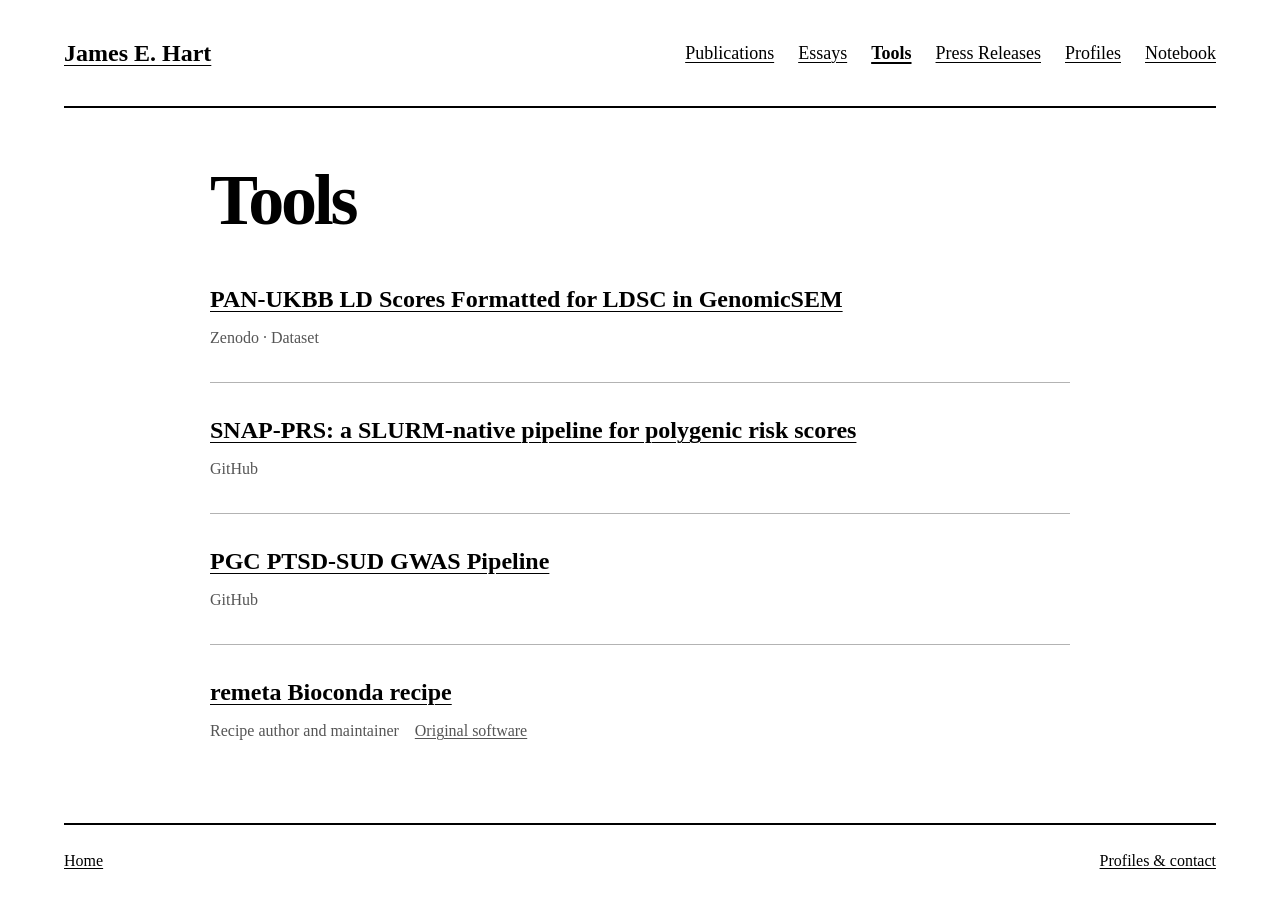
<file: tools.html>
<!doctype html>
<html lang="en">
  <head>
    <meta charset="utf-8" />
    <meta name="viewport" content="width=device-width, initial-scale=1" />
    <title>Tools | James E. Hart</title>
    <link rel="stylesheet" href="styles.css" />
  </head>
  <body>
    <a class="skip-link" href="#main">Skip to content</a>
    <header class="site-header">
      <a class="site-name" href="index.html">James E. Hart</a>
      <nav class="site-nav" aria-label="Primary">
          <a href="publications.html">Publications</a>
          <a href="essays.html">Essays</a>
          <a href="tools.html" aria-current="page">Tools</a>
          <a href="press-releases.html">Press Releases</a>
          <a href="profiles.html">Profiles</a>
          <a href="index.html#notebook">Notebook</a>
      </nav>
    </header>
    <main id="main" class="content-page">
      <h1>Tools</h1>
      <section class="essay-wrap">
        <div class="essay-list">
          <article id="pan-ukbb-ld-scores" class="essay-card">
            <h2 class="essay-title">
              <a href="https://zenodo.org/records/24426843">PAN-UKBB LD Scores Formatted for LDSC in GenomicSEM</a>
            </h2>
            <p class="essay-meta">
              <span>Zenodo · Dataset</span>
            </p>
          </article>
          <article class="essay-card">
            <h2 class="essay-title">
              <a href="https://github.com/james-edward-hart/SNAP-PRS">SNAP-PRS: a SLURM-native pipeline for polygenic risk scores</a>
            </h2>
            <p class="essay-meta">
              <span class="essay-pdf">GitHub</span>
            </p>
          </article>
          <article class="essay-card">
            <h2 class="essay-title">
              <a href="https://github.com/james-edward-hart/GWAS-PTSD-SUD">PGC PTSD-SUD GWAS Pipeline</a>
            </h2>
            <p class="essay-meta">
              <span class="essay-pdf">GitHub</span>
            </p>
          </article>
          <article class="essay-card">
            <h2 class="essay-title">
              <a href="https://bioconda.github.io/recipes/remeta/README.html">remeta Bioconda recipe</a>
            </h2>
            <p class="essay-meta">
              <span>Recipe author and maintainer</span>
              <a href="https://rgcgithub.github.io/remeta/">Original software</a>
            </p>
          </article>
        </div>
      </section>
    </main>
    <footer class="site-footer">
      <a href="index.html">Home</a>
      <a href="profiles.html">Profiles &amp; contact</a>
    </footer>
  </body>
</html>
</file>
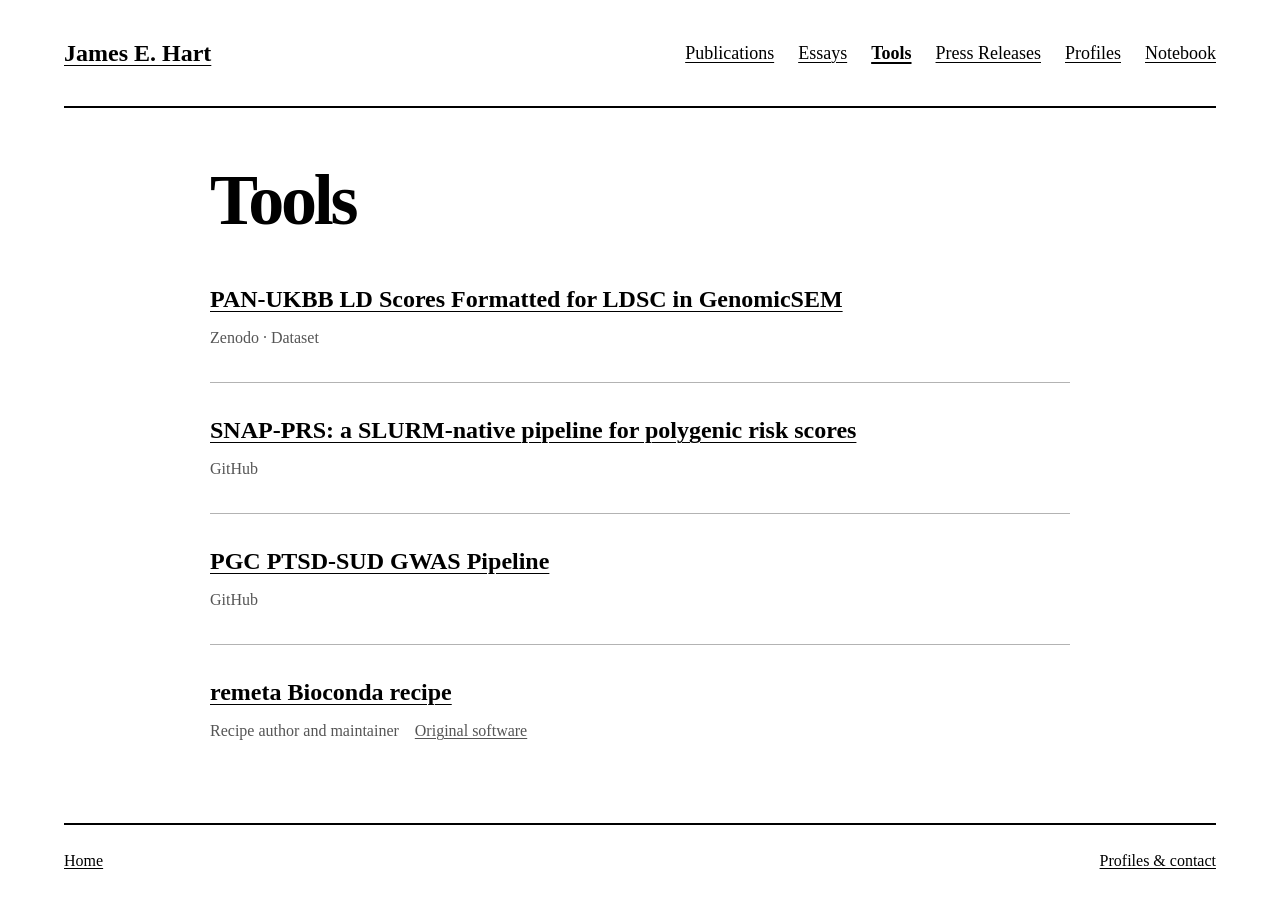
<file: tutorials.html>
<!doctype html>
<html lang="en">
  <head>
    <meta charset="utf-8" />
    <meta name="viewport" content="width=device-width, initial-scale=1" />
    <meta http-equiv="refresh" content="0; url=tools.html" />
    <title>Tools | James E. Hart</title>
    <link rel="stylesheet" href="styles.css" />
  </head>
  <body>
    <main class="content-page">
      <h1>Tools</h1>
      <p><a href="tools.html">Go to Tools</a>.</p>
    </main>
  </body>
</html>
</file>
<file: styles.css>
/* James E. Hart — black ink, white paper, and personal photographs. */
:root {
  color-scheme: light;
  --paper: #fff;
  --ink: #000;
  --secondary: #555;
  --rule: #b3b3b3;
  --site-width: 1152px;
  --reading-width: 720px;
  font-family: "Times New Roman", Times, serif;
  color: var(--ink);
  background: var(--paper);
}

* {
  box-sizing: border-box;
}

html {
  scroll-behavior: smooth;
}

body {
  margin: 0;
  font-family: inherit;
  font-size: 1.25rem;
  line-height: 1.5;
  overflow-wrap: break-word;
}

a {
  color: inherit;
  text-decoration-thickness: 1px;
  text-underline-offset: 0.15em;
}

a:hover {
  text-decoration-thickness: 2px;
}

:focus-visible {
  outline: 2px solid var(--ink);
  outline-offset: 5px;
}

img,
video {
  display: block;
  max-width: 100%;
}

figure,
blockquote {
  margin: 0;
}

h1,
h2,
h3,
p {
  margin-top: 0;
}

.skip-link {
  position: absolute;
  top: 1rem;
  left: 1rem;
  z-index: 1;
  padding: 0.5rem 1rem;
  color: var(--paper);
  background: var(--ink);
  transform: translateY(-200%);
}

.skip-link:focus {
  transform: none;
}

.site-header,
.home-page,
.site-footer {
  width: min(var(--site-width), calc(100% - 4rem));
  margin-inline: auto;
}

.site-header {
  min-height: 108px;
  display: flex;
  align-items: center;
  justify-content: space-between;
  gap: 1.5rem 3rem;
  padding-block: 1.5rem;
  border-bottom: 2px solid var(--ink);
}

.site-name {
  flex-shrink: 0;
  font-size: 1.5rem;
  font-weight: 700;
}

.site-nav {
  display: flex;
  flex-wrap: wrap;
  align-items: center;
  justify-content: flex-end;
  gap: 0.5rem 1.5rem;
  font-size: 1.125rem;
}

.site-nav a {
  display: inline-block;
  padding-block: 0.25rem;
}

.site-nav [aria-current="page"] {
  font-weight: 700;
  text-decoration-thickness: 2px;
}

/* The notebook link sits at the foot of the first screen. */
.introduction {
  min-height: calc(100svh - 108px);
  display: flex;
  flex-direction: column;
}

.introduction-content {
  flex: 1;
  display: grid;
  grid-template-columns: 1fr 1.12fr;
  align-items: start;
  align-content: center;
  gap: 4rem;
  padding-block: 2rem;
}

.introduction h1 {
  margin: 0 0 1.5rem;
  font-size: clamp(4.5rem, 8.5vw, 7.5rem);
  font-weight: 700;
  line-height: 0.9;
  letter-spacing: -0.055em;
}

.home-bio {
  margin-bottom: 0.75rem;
  font-size: 0.9375rem;
  font-style: italic;
  line-height: 1.4;
}

.affiliation {
  max-width: 27rem;
  margin-bottom: 0;
  font-size: 1.0625rem;
  line-height: 1.45;
}

.personal-photos {
  width: min(100%, 530px, 70svh);
  justify-self: end;
}

.photo-collage {
  display: grid;
  grid-template-columns: repeat(6, minmax(0, 1fr));
  grid-template-rows: repeat(5, minmax(0, 1fr));
  grid-template-areas:
    "portrait portrait trail childhood cat wedding"
    "portrait portrait river river mascot sunset"
    "portrait portrait walkway rapids friends marshall"
    "artwork snow family family overlook mountains"
    "downtown downtown ski ski bed bed";
  gap: 2px;
  aspect-ratio: 4 / 3;
  border: 2px solid var(--ink);
  background: var(--ink);
}

.photo-collage img {
  min-width: 0;
  min-height: 0;
  width: 100%;
  height: 100%;
  object-fit: cover;
  object-position: var(--crop, center);
}

.collage-photo--featured { grid-area: portrait; }
.collage-photo--trail { grid-area: trail; }
.collage-photo--childhood { grid-area: childhood; }
.collage-photo--cat { grid-area: cat; }
.collage-photo--wedding { grid-area: wedding; --crop: 50% 35%; }
.collage-photo--river { grid-area: river; --crop: 50% 80%; }
.collage-photo--mascot { grid-area: mascot; --crop: 50% 35%; }
.collage-photo--sunset { grid-area: sunset; --crop: 50% 60%; }
.collage-photo--walkway { grid-area: walkway; }
.collage-photo--rapids { grid-area: rapids; }
.collage-photo--friends { grid-area: friends; --crop: 50% 40%; }
.collage-photo--marshall { grid-area: marshall; --crop: 50% 35%; }
.collage-photo--artwork { grid-area: artwork; --crop: 50% 0%; }
.collage-photo--snow { grid-area: snow; }
.collage-photo--family { grid-area: family; --crop: 50% 48%; }
.collage-photo--overlook { grid-area: overlook; --crop: 50% 80%; }
.collage-photo--mountains { grid-area: mountains; }
.collage-photo--downtown { grid-area: downtown; }
.collage-photo--ski { grid-area: ski; }
.collage-photo--bed { grid-area: bed; --crop: 50% 65%; }

.personal-photos figcaption {
  display: flex;
  align-items: center;
  justify-content: space-between;
  gap: 1rem;
  margin-top: 0.75rem;
  color: var(--secondary);
  font-size: 0.9375rem;
  line-height: 1.35;
}

.institute-mark {
  flex-shrink: 0;
  width: min(160px, 40%);
  height: auto;
}

.introduction-footer {
  display: flex;
  flex-wrap: wrap;
  align-items: center;
  justify-content: space-between;
  gap: 1rem;
}

.notebook-jump {
  display: flex;
  align-items: center;
  gap: 1rem;
  align-self: flex-start;
  min-height: 90px;
  font-size: 2rem;
  font-weight: 700;
  text-decoration: none;
}

.notebook-jump:hover span:first-child {
  text-decoration: underline;
  text-underline-offset: 0.15em;
}

.subscribe {
  position: relative;
  flex-shrink: 0;
  margin-left: auto;
  color: var(--secondary);
  font-size: 0.9375rem;
  line-height: 1.4;
}

.subscribe summary {
  padding-block: 0.75rem;
  list-style: none;
  cursor: pointer;
  text-decoration: underline;
  text-underline-offset: 0.15em;
}

.subscribe summary::-webkit-details-marker {
  display: none;
}

.subscribe-form {
  position: absolute;
  right: 0;
  bottom: calc(100% + 0.25rem);
  z-index: 1;
  width: min(20rem, calc(100vw - 2rem));
  padding: 1rem;
  font-size: 1rem;
  color: var(--ink);
  border: 1px solid var(--rule);
  background: var(--paper);
}

.subscribe-form label {
  display: block;
  margin-bottom: 0.5rem;
}

.subscribe-fields {
  display: flex;
  gap: 0.5rem;
}

.subscribe-fields input,
.subscribe-fields button {
  min-height: 2.5rem;
  padding: 0.4rem 0.6rem;
  border: 1px solid var(--rule);
  border-radius: 0;
  font: inherit;
  color: var(--ink);
  background: var(--paper);
}

.subscribe-fields input {
  flex: 1;
  min-width: 0;
}

.subscribe-fields button {
  flex-shrink: 0;
  border-color: var(--ink);
  cursor: pointer;
}

.subscribe-honeypot {
  display: none;
}

/* Notes share one quiet reading column, with no cards or decorative labels. */
.notebook {
  padding-block: 4.5rem 1.5rem;
  border-top: 2px solid var(--ink);
  scroll-margin-top: 1rem;
}

.notebook:focus {
  outline: none;
}

.reading-column {
  max-width: var(--reading-width);
  margin-inline: auto;
}

.notebook-entry {
  padding-bottom: 2.5rem;
}

.notebook-entry + .notebook-entry {
  padding-top: 2.5rem;
  border-top: 1px solid var(--rule);
}

.notebook-entry p {
  margin-bottom: 0;
}

.notebook-entry img {
  height: auto;
}

.notebook-entry figcaption {
  margin-top: 1rem;
}

.notebook-entry blockquote {
  font-size: inherit;
  line-height: inherit;
}

.notebook-entry .quote-credit {
  margin-top: 1rem;
  font-size: 1rem;
  color: var(--secondary);
}

.notebook-entry video {
  width: auto;
  max-height: 32rem;
  margin-inline: auto;
  background: var(--ink);
}

/* Research and writing use the same plain typography as the notebook. */
.content-page {
  width: min(860px, calc(100% - 4rem));
  min-height: calc(100svh - 245px);
  margin-inline: auto;
  padding-block: 3.5rem 4rem;
}

.content-page > h1 {
  margin-bottom: 3rem;
  font-size: clamp(3rem, 6vw, 4.5rem);
  line-height: 1;
  letter-spacing: -0.045em;
}

.pub-year + .pub-year {
  margin-top: 3rem;
}

.pub-year h2 {
  margin-bottom: 1.5rem;
  font-size: 2rem;
  line-height: 1;
}

.pub-card {
  padding-bottom: 2rem;
  border-bottom: 1px solid var(--rule);
}

.pub-card + .pub-card {
  padding-top: 2rem;
}

.essay-card + .essay-card {
  margin-top: 2rem;
  padding-top: 2rem;
  border-top: 1px solid var(--rule);
}

.pub-title,
.essay-title {
  margin-bottom: 0.75rem;
  font-size: 1.5rem;
  line-height: 1.25;
}

.pub-type {
  margin-bottom: 0.5rem;
  font-size: 1rem;
  color: var(--secondary);
}

.pub-authors,
.pub-venue {
  margin-bottom: 0.5rem;
  font-size: 1.125rem;
  line-height: 1.4;
}

.pub-venue {
  font-style: italic;
}

.essay-meta {
  display: flex;
  flex-wrap: wrap;
  gap: 0.5rem 1rem;
  color: var(--secondary);
  font-size: 1rem;
}

.press-summary {
  max-width: 65ch;
  margin-bottom: 0;
}

.profiles-layout {
  display: grid;
  grid-template-columns: minmax(0, 1fr) 264px;
  align-items: start;
  gap: 3rem;
}

.profile-links {
  margin: 0;
  padding-left: 1.25rem;
  font-size: 1.375rem;
}

.profile-links li + li {
  margin-top: 0.75rem;
}

.profile-links a {
  overflow-wrap: anywhere;
}

.profile-photo img {
  width: 100%;
  height: auto;
  border: 2px solid var(--ink);
}

.site-footer {
  display: flex;
  justify-content: space-between;
  flex-wrap: wrap;
  gap: 1rem 2rem;
  padding-block: 1.5rem 2rem;
  border-top: 2px solid var(--ink);
  font-size: 1rem;
}

@media (max-width: 900px) {
  .site-header {
    align-items: flex-start;
    flex-direction: column;
    gap: 0.75rem;
  }

  .site-nav {
    justify-content: flex-start;
  }

  .introduction {
    min-height: calc(100svh - 148px);
  }

  .introduction-content {
    gap: 2.5rem;
  }

  .introduction h1 {
    font-size: 5rem;
  }
}

@media (max-width: 600px) {
  .site-header,
  .home-page,
  .content-page,
  .site-footer {
    width: calc(100% - 2rem);
  }

  .site-header {
    padding-block: 1rem;
  }

  .site-nav {
    gap: 0.25rem 1rem;
    font-size: 1.0625rem;
  }

  .introduction {
    min-height: calc(100svh - 154px);
  }

  .introduction-content {
    grid-template-columns: 1fr;
    gap: 1.5rem;
    padding-block: 1.75rem 1rem;
  }

  .introduction h1 {
    margin-bottom: 1.25rem;
    font-size: clamp(2.5rem, 12vw, 4.5rem);
  }

  .introduction h1 br {
    display: none;
  }

  .personal-photos {
    width: min(100%, 25.5rem, 46svh);
    justify-self: start;
  }

  .notebook-jump {
    min-height: 80px;
    font-size: 1.75rem;
  }

  .notebook {
    padding-top: 3rem;
  }

  .content-page {
    padding-block: 2.5rem 3rem;
  }

  .content-page > h1 {
    margin-bottom: 2rem;
  }

  .profiles-layout {
    grid-template-columns: 1fr;
    gap: 2rem;
  }

  .profile-photo {
    max-width: 264px;
  }
}

@media (prefers-reduced-motion: reduce) {
  html {
    scroll-behavior: auto;
  }
}
</file>
